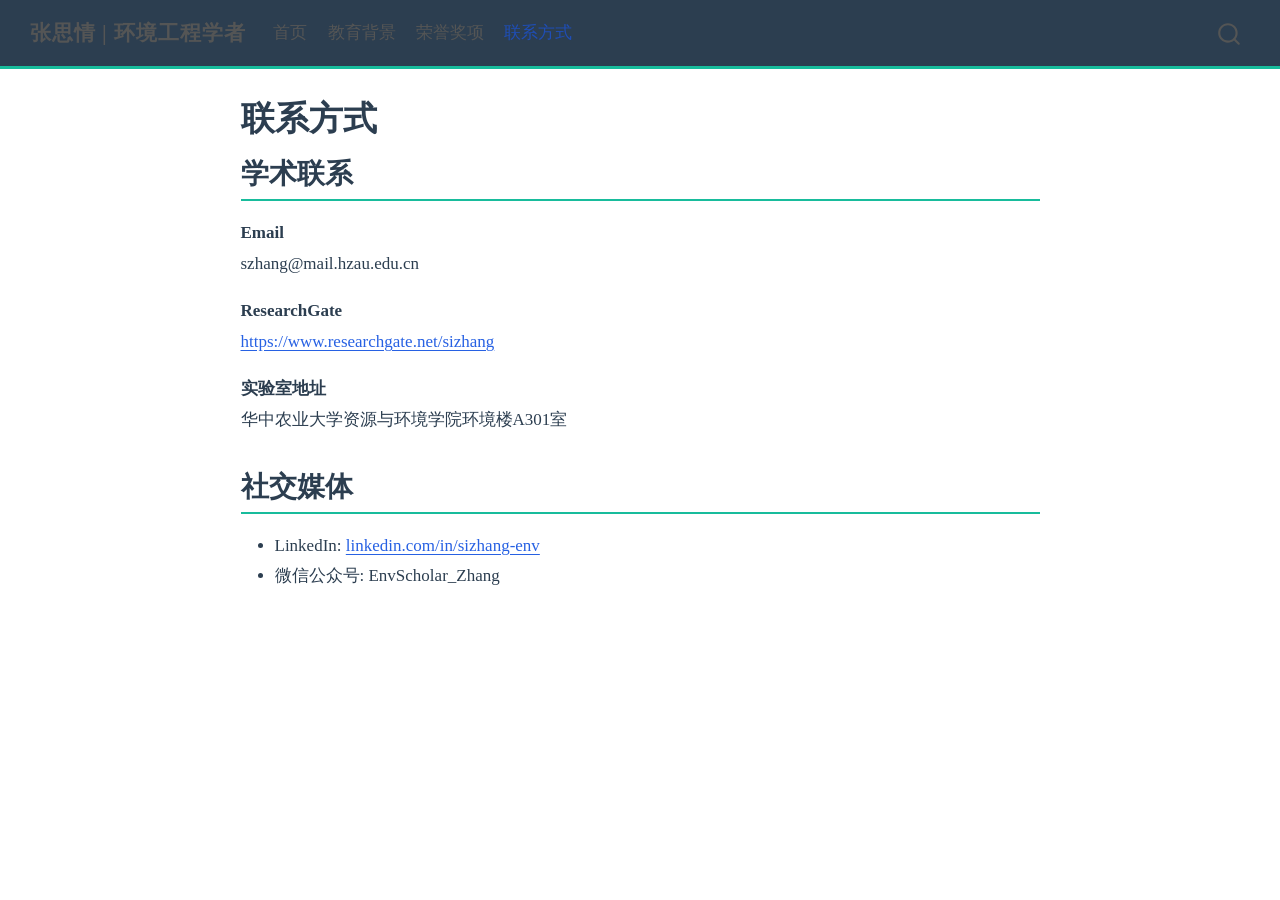
<file: contact.html>
<!DOCTYPE html>
<html xmlns="http://www.w3.org/1999/xhtml" lang="en" xml:lang="en"><head>

<meta charset="utf-8">
<meta name="generator" content="quarto-1.6.42">

<meta name="viewport" content="width=device-width, initial-scale=1.0, user-scalable=yes">


<title>联系方式 – 张思情 | 环境工程学者</title>
<style>
code{white-space: pre-wrap;}
span.smallcaps{font-variant: small-caps;}
div.columns{display: flex; gap: min(4vw, 1.5em);}
div.column{flex: auto; overflow-x: auto;}
div.hanging-indent{margin-left: 1.5em; text-indent: -1.5em;}
ul.task-list{list-style: none;}
ul.task-list li input[type="checkbox"] {
  width: 0.8em;
  margin: 0 0.8em 0.2em -1em; /* quarto-specific, see https://github.com/quarto-dev/quarto-cli/issues/4556 */ 
  vertical-align: middle;
}
</style>


<script src="site_libs/quarto-nav/quarto-nav.js"></script>
<script src="site_libs/quarto-nav/headroom.min.js"></script>
<script src="site_libs/clipboard/clipboard.min.js"></script>
<script src="site_libs/quarto-search/autocomplete.umd.js"></script>
<script src="site_libs/quarto-search/fuse.min.js"></script>
<script src="site_libs/quarto-search/quarto-search.js"></script>
<meta name="quarto:offset" content="./">
<script src="site_libs/quarto-html/quarto.js"></script>
<script src="site_libs/quarto-html/popper.min.js"></script>
<script src="site_libs/quarto-html/tippy.umd.min.js"></script>
<script src="site_libs/quarto-html/anchor.min.js"></script>
<link href="site_libs/quarto-html/tippy.css" rel="stylesheet">
<link href="site_libs/quarto-html/quarto-syntax-highlighting-2f5df379a58b258e96c21c0638c20c03.css" rel="stylesheet" id="quarto-text-highlighting-styles">
<script src="site_libs/bootstrap/bootstrap.min.js"></script>
<link href="site_libs/bootstrap/bootstrap-icons.css" rel="stylesheet">
<link href="site_libs/bootstrap/bootstrap-ddd961a2510921635943dfbbd19534c4.min.css" rel="stylesheet" append-hash="true" id="quarto-bootstrap" data-mode="light">
<script id="quarto-search-options" type="application/json">{
  "location": "navbar",
  "copy-button": false,
  "collapse-after": 3,
  "panel-placement": "end",
  "type": "overlay",
  "limit": 50,
  "keyboard-shortcut": [
    "f",
    "/",
    "s"
  ],
  "show-item-context": false,
  "language": {
    "search-no-results-text": "No results",
    "search-matching-documents-text": "matching documents",
    "search-copy-link-title": "Copy link to search",
    "search-hide-matches-text": "Hide additional matches",
    "search-more-match-text": "more match in this document",
    "search-more-matches-text": "more matches in this document",
    "search-clear-button-title": "Clear",
    "search-text-placeholder": "",
    "search-detached-cancel-button-title": "Cancel",
    "search-submit-button-title": "Submit",
    "search-label": "Search"
  }
}</script>


<link rel="stylesheet" href="styles.css">
</head>

<body class="nav-fixed fullcontent">

<div id="quarto-search-results"></div>
  <header id="quarto-header" class="headroom fixed-top">
    <nav class="navbar navbar-expand-lg " data-bs-theme="dark">
      <div class="navbar-container container-fluid">
      <div class="navbar-brand-container mx-auto">
    <a class="navbar-brand" href="./index.html">
    <span class="navbar-title">张思情 | 环境工程学者</span>
    </a>
  </div>
            <div id="quarto-search" class="" title="Search"></div>
          <button class="navbar-toggler" type="button" data-bs-toggle="collapse" data-bs-target="#navbarCollapse" aria-controls="navbarCollapse" role="menu" aria-expanded="false" aria-label="Toggle navigation" onclick="if (window.quartoToggleHeadroom) { window.quartoToggleHeadroom(); }">
  <span class="navbar-toggler-icon"></span>
</button>
          <div class="collapse navbar-collapse" id="navbarCollapse">
            <ul class="navbar-nav navbar-nav-scroll me-auto">
  <li class="nav-item">
    <a class="nav-link" href="./index.html"> 
<span class="menu-text">首页</span></a>
  </li>  
  <li class="nav-item">
    <a class="nav-link" href="./education.html"> 
<span class="menu-text">教育背景</span></a>
  </li>  
  <li class="nav-item">
    <a class="nav-link" href="./honors.html"> 
<span class="menu-text">荣誉奖项</span></a>
  </li>  
  <li class="nav-item">
    <a class="nav-link active" href="./contact.html" aria-current="page"> 
<span class="menu-text">联系方式</span></a>
  </li>  
</ul>
          </div> <!-- /navcollapse -->
            <div class="quarto-navbar-tools">
</div>
      </div> <!-- /container-fluid -->
    </nav>
</header>
<!-- content -->
<div id="quarto-content" class="quarto-container page-columns page-rows-contents page-layout-article page-navbar">
<!-- sidebar -->
<!-- margin-sidebar -->
    
<!-- main -->
<main class="content" id="quarto-document-content">

<header id="title-block-header" class="quarto-title-block default">
<div class="quarto-title">
<h1 class="title">联系方式</h1>
</div>



<div class="quarto-title-meta">

    
  
    
  </div>
  


</header>


<section id="学术联系" class="level2">
<h2 class="anchored" data-anchor-id="学术联系">学术联系</h2>
<p><strong>Email</strong><br>
szhang@mail.hzau.edu.cn</p>
<p><strong>ResearchGate</strong><br>
<a href="https://www.researchgate.net/sizhang">https://www.researchgate.net/sizhang</a></p>
<p><strong>实验室地址</strong><br>
华中农业大学资源与环境学院环境楼A301室</p>
</section>
<section id="社交媒体" class="level2">
<h2 class="anchored" data-anchor-id="社交媒体">社交媒体</h2>
<ul>
<li>LinkedIn: <a href="https://linkedin.com/in/sizhang-env">linkedin.com/in/sizhang-env</a></li>
<li>微信公众号: EnvScholar_Zhang</li>
</ul>


</section>

</main> <!-- /main -->
<script id="quarto-html-after-body" type="application/javascript">
window.document.addEventListener("DOMContentLoaded", function (event) {
  const toggleBodyColorMode = (bsSheetEl) => {
    const mode = bsSheetEl.getAttribute("data-mode");
    const bodyEl = window.document.querySelector("body");
    if (mode === "dark") {
      bodyEl.classList.add("quarto-dark");
      bodyEl.classList.remove("quarto-light");
    } else {
      bodyEl.classList.add("quarto-light");
      bodyEl.classList.remove("quarto-dark");
    }
  }
  const toggleBodyColorPrimary = () => {
    const bsSheetEl = window.document.querySelector("link#quarto-bootstrap");
    if (bsSheetEl) {
      toggleBodyColorMode(bsSheetEl);
    }
  }
  toggleBodyColorPrimary();  
  const icon = "";
  const anchorJS = new window.AnchorJS();
  anchorJS.options = {
    placement: 'right',
    icon: icon
  };
  anchorJS.add('.anchored');
  const isCodeAnnotation = (el) => {
    for (const clz of el.classList) {
      if (clz.startsWith('code-annotation-')) {                     
        return true;
      }
    }
    return false;
  }
  const onCopySuccess = function(e) {
    // button target
    const button = e.trigger;
    // don't keep focus
    button.blur();
    // flash "checked"
    button.classList.add('code-copy-button-checked');
    var currentTitle = button.getAttribute("title");
    button.setAttribute("title", "Copied!");
    let tooltip;
    if (window.bootstrap) {
      button.setAttribute("data-bs-toggle", "tooltip");
      button.setAttribute("data-bs-placement", "left");
      button.setAttribute("data-bs-title", "Copied!");
      tooltip = new bootstrap.Tooltip(button, 
        { trigger: "manual", 
          customClass: "code-copy-button-tooltip",
          offset: [0, -8]});
      tooltip.show();    
    }
    setTimeout(function() {
      if (tooltip) {
        tooltip.hide();
        button.removeAttribute("data-bs-title");
        button.removeAttribute("data-bs-toggle");
        button.removeAttribute("data-bs-placement");
      }
      button.setAttribute("title", currentTitle);
      button.classList.remove('code-copy-button-checked');
    }, 1000);
    // clear code selection
    e.clearSelection();
  }
  const getTextToCopy = function(trigger) {
      const codeEl = trigger.previousElementSibling.cloneNode(true);
      for (const childEl of codeEl.children) {
        if (isCodeAnnotation(childEl)) {
          childEl.remove();
        }
      }
      return codeEl.innerText;
  }
  const clipboard = new window.ClipboardJS('.code-copy-button:not([data-in-quarto-modal])', {
    text: getTextToCopy
  });
  clipboard.on('success', onCopySuccess);
  if (window.document.getElementById('quarto-embedded-source-code-modal')) {
    const clipboardModal = new window.ClipboardJS('.code-copy-button[data-in-quarto-modal]', {
      text: getTextToCopy,
      container: window.document.getElementById('quarto-embedded-source-code-modal')
    });
    clipboardModal.on('success', onCopySuccess);
  }
    var localhostRegex = new RegExp(/^(?:http|https):\/\/localhost\:?[0-9]*\//);
    var mailtoRegex = new RegExp(/^mailto:/);
      var filterRegex = new RegExp("https:\/\/sqzhang400\.github\.io\/homepage\/");
    var isInternal = (href) => {
        return filterRegex.test(href) || localhostRegex.test(href) || mailtoRegex.test(href);
    }
    // Inspect non-navigation links and adorn them if external
 	var links = window.document.querySelectorAll('a[href]:not(.nav-link):not(.navbar-brand):not(.toc-action):not(.sidebar-link):not(.sidebar-item-toggle):not(.pagination-link):not(.no-external):not([aria-hidden]):not(.dropdown-item):not(.quarto-navigation-tool):not(.about-link)');
    for (var i=0; i<links.length; i++) {
      const link = links[i];
      if (!isInternal(link.href)) {
        // undo the damage that might have been done by quarto-nav.js in the case of
        // links that we want to consider external
        if (link.dataset.originalHref !== undefined) {
          link.href = link.dataset.originalHref;
        }
      }
    }
  function tippyHover(el, contentFn, onTriggerFn, onUntriggerFn) {
    const config = {
      allowHTML: true,
      maxWidth: 500,
      delay: 100,
      arrow: false,
      appendTo: function(el) {
          return el.parentElement;
      },
      interactive: true,
      interactiveBorder: 10,
      theme: 'quarto',
      placement: 'bottom-start',
    };
    if (contentFn) {
      config.content = contentFn;
    }
    if (onTriggerFn) {
      config.onTrigger = onTriggerFn;
    }
    if (onUntriggerFn) {
      config.onUntrigger = onUntriggerFn;
    }
    window.tippy(el, config); 
  }
  const noterefs = window.document.querySelectorAll('a[role="doc-noteref"]');
  for (var i=0; i<noterefs.length; i++) {
    const ref = noterefs[i];
    tippyHover(ref, function() {
      // use id or data attribute instead here
      let href = ref.getAttribute('data-footnote-href') || ref.getAttribute('href');
      try { href = new URL(href).hash; } catch {}
      const id = href.replace(/^#\/?/, "");
      const note = window.document.getElementById(id);
      if (note) {
        return note.innerHTML;
      } else {
        return "";
      }
    });
  }
  const xrefs = window.document.querySelectorAll('a.quarto-xref');
  const processXRef = (id, note) => {
    // Strip column container classes
    const stripColumnClz = (el) => {
      el.classList.remove("page-full", "page-columns");
      if (el.children) {
        for (const child of el.children) {
          stripColumnClz(child);
        }
      }
    }
    stripColumnClz(note)
    if (id === null || id.startsWith('sec-')) {
      // Special case sections, only their first couple elements
      const container = document.createElement("div");
      if (note.children && note.children.length > 2) {
        container.appendChild(note.children[0].cloneNode(true));
        for (let i = 1; i < note.children.length; i++) {
          const child = note.children[i];
          if (child.tagName === "P" && child.innerText === "") {
            continue;
          } else {
            container.appendChild(child.cloneNode(true));
            break;
          }
        }
        if (window.Quarto?.typesetMath) {
          window.Quarto.typesetMath(container);
        }
        return container.innerHTML
      } else {
        if (window.Quarto?.typesetMath) {
          window.Quarto.typesetMath(note);
        }
        return note.innerHTML;
      }
    } else {
      // Remove any anchor links if they are present
      const anchorLink = note.querySelector('a.anchorjs-link');
      if (anchorLink) {
        anchorLink.remove();
      }
      if (window.Quarto?.typesetMath) {
        window.Quarto.typesetMath(note);
      }
      if (note.classList.contains("callout")) {
        return note.outerHTML;
      } else {
        return note.innerHTML;
      }
    }
  }
  for (var i=0; i<xrefs.length; i++) {
    const xref = xrefs[i];
    tippyHover(xref, undefined, function(instance) {
      instance.disable();
      let url = xref.getAttribute('href');
      let hash = undefined; 
      if (url.startsWith('#')) {
        hash = url;
      } else {
        try { hash = new URL(url).hash; } catch {}
      }
      if (hash) {
        const id = hash.replace(/^#\/?/, "");
        const note = window.document.getElementById(id);
        if (note !== null) {
          try {
            const html = processXRef(id, note.cloneNode(true));
            instance.setContent(html);
          } finally {
            instance.enable();
            instance.show();
          }
        } else {
          // See if we can fetch this
          fetch(url.split('#')[0])
          .then(res => res.text())
          .then(html => {
            const parser = new DOMParser();
            const htmlDoc = parser.parseFromString(html, "text/html");
            const note = htmlDoc.getElementById(id);
            if (note !== null) {
              const html = processXRef(id, note);
              instance.setContent(html);
            } 
          }).finally(() => {
            instance.enable();
            instance.show();
          });
        }
      } else {
        // See if we can fetch a full url (with no hash to target)
        // This is a special case and we should probably do some content thinning / targeting
        fetch(url)
        .then(res => res.text())
        .then(html => {
          const parser = new DOMParser();
          const htmlDoc = parser.parseFromString(html, "text/html");
          const note = htmlDoc.querySelector('main.content');
          if (note !== null) {
            // This should only happen for chapter cross references
            // (since there is no id in the URL)
            // remove the first header
            if (note.children.length > 0 && note.children[0].tagName === "HEADER") {
              note.children[0].remove();
            }
            const html = processXRef(null, note);
            instance.setContent(html);
          } 
        }).finally(() => {
          instance.enable();
          instance.show();
        });
      }
    }, function(instance) {
    });
  }
      let selectedAnnoteEl;
      const selectorForAnnotation = ( cell, annotation) => {
        let cellAttr = 'data-code-cell="' + cell + '"';
        let lineAttr = 'data-code-annotation="' +  annotation + '"';
        const selector = 'span[' + cellAttr + '][' + lineAttr + ']';
        return selector;
      }
      const selectCodeLines = (annoteEl) => {
        const doc = window.document;
        const targetCell = annoteEl.getAttribute("data-target-cell");
        const targetAnnotation = annoteEl.getAttribute("data-target-annotation");
        const annoteSpan = window.document.querySelector(selectorForAnnotation(targetCell, targetAnnotation));
        const lines = annoteSpan.getAttribute("data-code-lines").split(",");
        const lineIds = lines.map((line) => {
          return targetCell + "-" + line;
        })
        let top = null;
        let height = null;
        let parent = null;
        if (lineIds.length > 0) {
            //compute the position of the single el (top and bottom and make a div)
            const el = window.document.getElementById(lineIds[0]);
            top = el.offsetTop;
            height = el.offsetHeight;
            parent = el.parentElement.parentElement;
          if (lineIds.length > 1) {
            const lastEl = window.document.getElementById(lineIds[lineIds.length - 1]);
            const bottom = lastEl.offsetTop + lastEl.offsetHeight;
            height = bottom - top;
          }
          if (top !== null && height !== null && parent !== null) {
            // cook up a div (if necessary) and position it 
            let div = window.document.getElementById("code-annotation-line-highlight");
            if (div === null) {
              div = window.document.createElement("div");
              div.setAttribute("id", "code-annotation-line-highlight");
              div.style.position = 'absolute';
              parent.appendChild(div);
            }
            div.style.top = top - 2 + "px";
            div.style.height = height + 4 + "px";
            div.style.left = 0;
            let gutterDiv = window.document.getElementById("code-annotation-line-highlight-gutter");
            if (gutterDiv === null) {
              gutterDiv = window.document.createElement("div");
              gutterDiv.setAttribute("id", "code-annotation-line-highlight-gutter");
              gutterDiv.style.position = 'absolute';
              const codeCell = window.document.getElementById(targetCell);
              const gutter = codeCell.querySelector('.code-annotation-gutter');
              gutter.appendChild(gutterDiv);
            }
            gutterDiv.style.top = top - 2 + "px";
            gutterDiv.style.height = height + 4 + "px";
          }
          selectedAnnoteEl = annoteEl;
        }
      };
      const unselectCodeLines = () => {
        const elementsIds = ["code-annotation-line-highlight", "code-annotation-line-highlight-gutter"];
        elementsIds.forEach((elId) => {
          const div = window.document.getElementById(elId);
          if (div) {
            div.remove();
          }
        });
        selectedAnnoteEl = undefined;
      };
        // Handle positioning of the toggle
    window.addEventListener(
      "resize",
      throttle(() => {
        elRect = undefined;
        if (selectedAnnoteEl) {
          selectCodeLines(selectedAnnoteEl);
        }
      }, 10)
    );
    function throttle(fn, ms) {
    let throttle = false;
    let timer;
      return (...args) => {
        if(!throttle) { // first call gets through
            fn.apply(this, args);
            throttle = true;
        } else { // all the others get throttled
            if(timer) clearTimeout(timer); // cancel #2
            timer = setTimeout(() => {
              fn.apply(this, args);
              timer = throttle = false;
            }, ms);
        }
      };
    }
      // Attach click handler to the DT
      const annoteDls = window.document.querySelectorAll('dt[data-target-cell]');
      for (const annoteDlNode of annoteDls) {
        annoteDlNode.addEventListener('click', (event) => {
          const clickedEl = event.target;
          if (clickedEl !== selectedAnnoteEl) {
            unselectCodeLines();
            const activeEl = window.document.querySelector('dt[data-target-cell].code-annotation-active');
            if (activeEl) {
              activeEl.classList.remove('code-annotation-active');
            }
            selectCodeLines(clickedEl);
            clickedEl.classList.add('code-annotation-active');
          } else {
            // Unselect the line
            unselectCodeLines();
            clickedEl.classList.remove('code-annotation-active');
          }
        });
      }
  const findCites = (el) => {
    const parentEl = el.parentElement;
    if (parentEl) {
      const cites = parentEl.dataset.cites;
      if (cites) {
        return {
          el,
          cites: cites.split(' ')
        };
      } else {
        return findCites(el.parentElement)
      }
    } else {
      return undefined;
    }
  };
  var bibliorefs = window.document.querySelectorAll('a[role="doc-biblioref"]');
  for (var i=0; i<bibliorefs.length; i++) {
    const ref = bibliorefs[i];
    const citeInfo = findCites(ref);
    if (citeInfo) {
      tippyHover(citeInfo.el, function() {
        var popup = window.document.createElement('div');
        citeInfo.cites.forEach(function(cite) {
          var citeDiv = window.document.createElement('div');
          citeDiv.classList.add('hanging-indent');
          citeDiv.classList.add('csl-entry');
          var biblioDiv = window.document.getElementById('ref-' + cite);
          if (biblioDiv) {
            citeDiv.innerHTML = biblioDiv.innerHTML;
          }
          popup.appendChild(citeDiv);
        });
        return popup.innerHTML;
      });
    }
  }
});
</script>
</div> <!-- /content -->




</body></html>
</file>
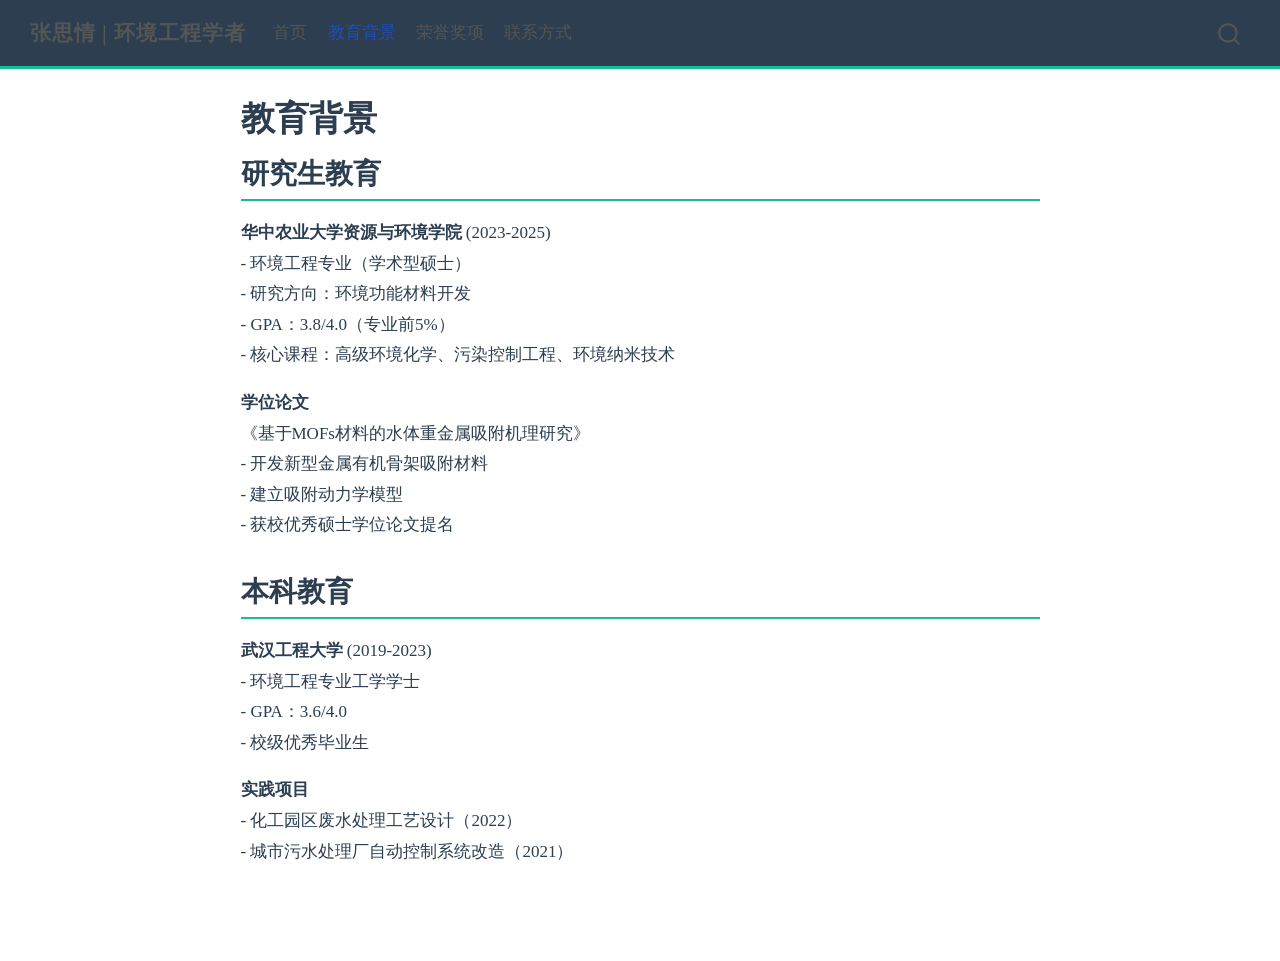
<file: education.html>
<!DOCTYPE html>
<html xmlns="http://www.w3.org/1999/xhtml" lang="en" xml:lang="en"><head>

<meta charset="utf-8">
<meta name="generator" content="quarto-1.6.42">

<meta name="viewport" content="width=device-width, initial-scale=1.0, user-scalable=yes">


<title>教育背景 – 张思情 | 环境工程学者</title>
<style>
code{white-space: pre-wrap;}
span.smallcaps{font-variant: small-caps;}
div.columns{display: flex; gap: min(4vw, 1.5em);}
div.column{flex: auto; overflow-x: auto;}
div.hanging-indent{margin-left: 1.5em; text-indent: -1.5em;}
ul.task-list{list-style: none;}
ul.task-list li input[type="checkbox"] {
  width: 0.8em;
  margin: 0 0.8em 0.2em -1em; /* quarto-specific, see https://github.com/quarto-dev/quarto-cli/issues/4556 */ 
  vertical-align: middle;
}
</style>


<script src="site_libs/quarto-nav/quarto-nav.js"></script>
<script src="site_libs/quarto-nav/headroom.min.js"></script>
<script src="site_libs/clipboard/clipboard.min.js"></script>
<script src="site_libs/quarto-search/autocomplete.umd.js"></script>
<script src="site_libs/quarto-search/fuse.min.js"></script>
<script src="site_libs/quarto-search/quarto-search.js"></script>
<meta name="quarto:offset" content="./">
<script src="site_libs/quarto-html/quarto.js"></script>
<script src="site_libs/quarto-html/popper.min.js"></script>
<script src="site_libs/quarto-html/tippy.umd.min.js"></script>
<script src="site_libs/quarto-html/anchor.min.js"></script>
<link href="site_libs/quarto-html/tippy.css" rel="stylesheet">
<link href="site_libs/quarto-html/quarto-syntax-highlighting-2f5df379a58b258e96c21c0638c20c03.css" rel="stylesheet" id="quarto-text-highlighting-styles">
<script src="site_libs/bootstrap/bootstrap.min.js"></script>
<link href="site_libs/bootstrap/bootstrap-icons.css" rel="stylesheet">
<link href="site_libs/bootstrap/bootstrap-ddd961a2510921635943dfbbd19534c4.min.css" rel="stylesheet" append-hash="true" id="quarto-bootstrap" data-mode="light">
<script id="quarto-search-options" type="application/json">{
  "location": "navbar",
  "copy-button": false,
  "collapse-after": 3,
  "panel-placement": "end",
  "type": "overlay",
  "limit": 50,
  "keyboard-shortcut": [
    "f",
    "/",
    "s"
  ],
  "show-item-context": false,
  "language": {
    "search-no-results-text": "No results",
    "search-matching-documents-text": "matching documents",
    "search-copy-link-title": "Copy link to search",
    "search-hide-matches-text": "Hide additional matches",
    "search-more-match-text": "more match in this document",
    "search-more-matches-text": "more matches in this document",
    "search-clear-button-title": "Clear",
    "search-text-placeholder": "",
    "search-detached-cancel-button-title": "Cancel",
    "search-submit-button-title": "Submit",
    "search-label": "Search"
  }
}</script>


<link rel="stylesheet" href="styles.css">
</head>

<body class="nav-fixed fullcontent">

<div id="quarto-search-results"></div>
  <header id="quarto-header" class="headroom fixed-top">
    <nav class="navbar navbar-expand-lg " data-bs-theme="dark">
      <div class="navbar-container container-fluid">
      <div class="navbar-brand-container mx-auto">
    <a class="navbar-brand" href="./index.html">
    <span class="navbar-title">张思情 | 环境工程学者</span>
    </a>
  </div>
            <div id="quarto-search" class="" title="Search"></div>
          <button class="navbar-toggler" type="button" data-bs-toggle="collapse" data-bs-target="#navbarCollapse" aria-controls="navbarCollapse" role="menu" aria-expanded="false" aria-label="Toggle navigation" onclick="if (window.quartoToggleHeadroom) { window.quartoToggleHeadroom(); }">
  <span class="navbar-toggler-icon"></span>
</button>
          <div class="collapse navbar-collapse" id="navbarCollapse">
            <ul class="navbar-nav navbar-nav-scroll me-auto">
  <li class="nav-item">
    <a class="nav-link" href="./index.html"> 
<span class="menu-text">首页</span></a>
  </li>  
  <li class="nav-item">
    <a class="nav-link active" href="./education.html" aria-current="page"> 
<span class="menu-text">教育背景</span></a>
  </li>  
  <li class="nav-item">
    <a class="nav-link" href="./honors.html"> 
<span class="menu-text">荣誉奖项</span></a>
  </li>  
  <li class="nav-item">
    <a class="nav-link" href="./contact.html"> 
<span class="menu-text">联系方式</span></a>
  </li>  
</ul>
          </div> <!-- /navcollapse -->
            <div class="quarto-navbar-tools">
</div>
      </div> <!-- /container-fluid -->
    </nav>
</header>
<!-- content -->
<div id="quarto-content" class="quarto-container page-columns page-rows-contents page-layout-article page-navbar">
<!-- sidebar -->
<!-- margin-sidebar -->
    
<!-- main -->
<main class="content" id="quarto-document-content">

<header id="title-block-header" class="quarto-title-block default">
<div class="quarto-title">
<h1 class="title">教育背景</h1>
</div>



<div class="quarto-title-meta">

    
  
    
  </div>
  


</header>


<section id="研究生教育" class="level2">
<h2 class="anchored" data-anchor-id="研究生教育">研究生教育</h2>
<p><strong>华中农业大学资源与环境学院</strong> (2023-2025)<br>
- 环境工程专业（学术型硕士）<br>
- 研究方向：环境功能材料开发<br>
- GPA：3.8/4.0（专业前5%）<br>
- 核心课程：高级环境化学、污染控制工程、环境纳米技术</p>
<p><strong>学位论文</strong><br>
《基于MOFs材料的水体重金属吸附机理研究》<br>
- 开发新型金属有机骨架吸附材料<br>
- 建立吸附动力学模型<br>
- 获校优秀硕士学位论文提名</p>
</section>
<section id="本科教育" class="level2">
<h2 class="anchored" data-anchor-id="本科教育">本科教育</h2>
<p><strong>武汉工程大学</strong> (2019-2023)<br>
- 环境工程专业工学学士<br>
- GPA：3.6/4.0<br>
- 校级优秀毕业生</p>
<p><strong>实践项目</strong><br>
- 化工园区废水处理工艺设计（2022）<br>
- 城市污水处理厂自动控制系统改造（2021）</p>


</section>

</main> <!-- /main -->
<script id="quarto-html-after-body" type="application/javascript">
window.document.addEventListener("DOMContentLoaded", function (event) {
  const toggleBodyColorMode = (bsSheetEl) => {
    const mode = bsSheetEl.getAttribute("data-mode");
    const bodyEl = window.document.querySelector("body");
    if (mode === "dark") {
      bodyEl.classList.add("quarto-dark");
      bodyEl.classList.remove("quarto-light");
    } else {
      bodyEl.classList.add("quarto-light");
      bodyEl.classList.remove("quarto-dark");
    }
  }
  const toggleBodyColorPrimary = () => {
    const bsSheetEl = window.document.querySelector("link#quarto-bootstrap");
    if (bsSheetEl) {
      toggleBodyColorMode(bsSheetEl);
    }
  }
  toggleBodyColorPrimary();  
  const icon = "";
  const anchorJS = new window.AnchorJS();
  anchorJS.options = {
    placement: 'right',
    icon: icon
  };
  anchorJS.add('.anchored');
  const isCodeAnnotation = (el) => {
    for (const clz of el.classList) {
      if (clz.startsWith('code-annotation-')) {                     
        return true;
      }
    }
    return false;
  }
  const onCopySuccess = function(e) {
    // button target
    const button = e.trigger;
    // don't keep focus
    button.blur();
    // flash "checked"
    button.classList.add('code-copy-button-checked');
    var currentTitle = button.getAttribute("title");
    button.setAttribute("title", "Copied!");
    let tooltip;
    if (window.bootstrap) {
      button.setAttribute("data-bs-toggle", "tooltip");
      button.setAttribute("data-bs-placement", "left");
      button.setAttribute("data-bs-title", "Copied!");
      tooltip = new bootstrap.Tooltip(button, 
        { trigger: "manual", 
          customClass: "code-copy-button-tooltip",
          offset: [0, -8]});
      tooltip.show();    
    }
    setTimeout(function() {
      if (tooltip) {
        tooltip.hide();
        button.removeAttribute("data-bs-title");
        button.removeAttribute("data-bs-toggle");
        button.removeAttribute("data-bs-placement");
      }
      button.setAttribute("title", currentTitle);
      button.classList.remove('code-copy-button-checked');
    }, 1000);
    // clear code selection
    e.clearSelection();
  }
  const getTextToCopy = function(trigger) {
      const codeEl = trigger.previousElementSibling.cloneNode(true);
      for (const childEl of codeEl.children) {
        if (isCodeAnnotation(childEl)) {
          childEl.remove();
        }
      }
      return codeEl.innerText;
  }
  const clipboard = new window.ClipboardJS('.code-copy-button:not([data-in-quarto-modal])', {
    text: getTextToCopy
  });
  clipboard.on('success', onCopySuccess);
  if (window.document.getElementById('quarto-embedded-source-code-modal')) {
    const clipboardModal = new window.ClipboardJS('.code-copy-button[data-in-quarto-modal]', {
      text: getTextToCopy,
      container: window.document.getElementById('quarto-embedded-source-code-modal')
    });
    clipboardModal.on('success', onCopySuccess);
  }
    var localhostRegex = new RegExp(/^(?:http|https):\/\/localhost\:?[0-9]*\//);
    var mailtoRegex = new RegExp(/^mailto:/);
      var filterRegex = new RegExp("https:\/\/sqzhang400\.github\.io\/homepage\/");
    var isInternal = (href) => {
        return filterRegex.test(href) || localhostRegex.test(href) || mailtoRegex.test(href);
    }
    // Inspect non-navigation links and adorn them if external
 	var links = window.document.querySelectorAll('a[href]:not(.nav-link):not(.navbar-brand):not(.toc-action):not(.sidebar-link):not(.sidebar-item-toggle):not(.pagination-link):not(.no-external):not([aria-hidden]):not(.dropdown-item):not(.quarto-navigation-tool):not(.about-link)');
    for (var i=0; i<links.length; i++) {
      const link = links[i];
      if (!isInternal(link.href)) {
        // undo the damage that might have been done by quarto-nav.js in the case of
        // links that we want to consider external
        if (link.dataset.originalHref !== undefined) {
          link.href = link.dataset.originalHref;
        }
      }
    }
  function tippyHover(el, contentFn, onTriggerFn, onUntriggerFn) {
    const config = {
      allowHTML: true,
      maxWidth: 500,
      delay: 100,
      arrow: false,
      appendTo: function(el) {
          return el.parentElement;
      },
      interactive: true,
      interactiveBorder: 10,
      theme: 'quarto',
      placement: 'bottom-start',
    };
    if (contentFn) {
      config.content = contentFn;
    }
    if (onTriggerFn) {
      config.onTrigger = onTriggerFn;
    }
    if (onUntriggerFn) {
      config.onUntrigger = onUntriggerFn;
    }
    window.tippy(el, config); 
  }
  const noterefs = window.document.querySelectorAll('a[role="doc-noteref"]');
  for (var i=0; i<noterefs.length; i++) {
    const ref = noterefs[i];
    tippyHover(ref, function() {
      // use id or data attribute instead here
      let href = ref.getAttribute('data-footnote-href') || ref.getAttribute('href');
      try { href = new URL(href).hash; } catch {}
      const id = href.replace(/^#\/?/, "");
      const note = window.document.getElementById(id);
      if (note) {
        return note.innerHTML;
      } else {
        return "";
      }
    });
  }
  const xrefs = window.document.querySelectorAll('a.quarto-xref');
  const processXRef = (id, note) => {
    // Strip column container classes
    const stripColumnClz = (el) => {
      el.classList.remove("page-full", "page-columns");
      if (el.children) {
        for (const child of el.children) {
          stripColumnClz(child);
        }
      }
    }
    stripColumnClz(note)
    if (id === null || id.startsWith('sec-')) {
      // Special case sections, only their first couple elements
      const container = document.createElement("div");
      if (note.children && note.children.length > 2) {
        container.appendChild(note.children[0].cloneNode(true));
        for (let i = 1; i < note.children.length; i++) {
          const child = note.children[i];
          if (child.tagName === "P" && child.innerText === "") {
            continue;
          } else {
            container.appendChild(child.cloneNode(true));
            break;
          }
        }
        if (window.Quarto?.typesetMath) {
          window.Quarto.typesetMath(container);
        }
        return container.innerHTML
      } else {
        if (window.Quarto?.typesetMath) {
          window.Quarto.typesetMath(note);
        }
        return note.innerHTML;
      }
    } else {
      // Remove any anchor links if they are present
      const anchorLink = note.querySelector('a.anchorjs-link');
      if (anchorLink) {
        anchorLink.remove();
      }
      if (window.Quarto?.typesetMath) {
        window.Quarto.typesetMath(note);
      }
      if (note.classList.contains("callout")) {
        return note.outerHTML;
      } else {
        return note.innerHTML;
      }
    }
  }
  for (var i=0; i<xrefs.length; i++) {
    const xref = xrefs[i];
    tippyHover(xref, undefined, function(instance) {
      instance.disable();
      let url = xref.getAttribute('href');
      let hash = undefined; 
      if (url.startsWith('#')) {
        hash = url;
      } else {
        try { hash = new URL(url).hash; } catch {}
      }
      if (hash) {
        const id = hash.replace(/^#\/?/, "");
        const note = window.document.getElementById(id);
        if (note !== null) {
          try {
            const html = processXRef(id, note.cloneNode(true));
            instance.setContent(html);
          } finally {
            instance.enable();
            instance.show();
          }
        } else {
          // See if we can fetch this
          fetch(url.split('#')[0])
          .then(res => res.text())
          .then(html => {
            const parser = new DOMParser();
            const htmlDoc = parser.parseFromString(html, "text/html");
            const note = htmlDoc.getElementById(id);
            if (note !== null) {
              const html = processXRef(id, note);
              instance.setContent(html);
            } 
          }).finally(() => {
            instance.enable();
            instance.show();
          });
        }
      } else {
        // See if we can fetch a full url (with no hash to target)
        // This is a special case and we should probably do some content thinning / targeting
        fetch(url)
        .then(res => res.text())
        .then(html => {
          const parser = new DOMParser();
          const htmlDoc = parser.parseFromString(html, "text/html");
          const note = htmlDoc.querySelector('main.content');
          if (note !== null) {
            // This should only happen for chapter cross references
            // (since there is no id in the URL)
            // remove the first header
            if (note.children.length > 0 && note.children[0].tagName === "HEADER") {
              note.children[0].remove();
            }
            const html = processXRef(null, note);
            instance.setContent(html);
          } 
        }).finally(() => {
          instance.enable();
          instance.show();
        });
      }
    }, function(instance) {
    });
  }
      let selectedAnnoteEl;
      const selectorForAnnotation = ( cell, annotation) => {
        let cellAttr = 'data-code-cell="' + cell + '"';
        let lineAttr = 'data-code-annotation="' +  annotation + '"';
        const selector = 'span[' + cellAttr + '][' + lineAttr + ']';
        return selector;
      }
      const selectCodeLines = (annoteEl) => {
        const doc = window.document;
        const targetCell = annoteEl.getAttribute("data-target-cell");
        const targetAnnotation = annoteEl.getAttribute("data-target-annotation");
        const annoteSpan = window.document.querySelector(selectorForAnnotation(targetCell, targetAnnotation));
        const lines = annoteSpan.getAttribute("data-code-lines").split(",");
        const lineIds = lines.map((line) => {
          return targetCell + "-" + line;
        })
        let top = null;
        let height = null;
        let parent = null;
        if (lineIds.length > 0) {
            //compute the position of the single el (top and bottom and make a div)
            const el = window.document.getElementById(lineIds[0]);
            top = el.offsetTop;
            height = el.offsetHeight;
            parent = el.parentElement.parentElement;
          if (lineIds.length > 1) {
            const lastEl = window.document.getElementById(lineIds[lineIds.length - 1]);
            const bottom = lastEl.offsetTop + lastEl.offsetHeight;
            height = bottom - top;
          }
          if (top !== null && height !== null && parent !== null) {
            // cook up a div (if necessary) and position it 
            let div = window.document.getElementById("code-annotation-line-highlight");
            if (div === null) {
              div = window.document.createElement("div");
              div.setAttribute("id", "code-annotation-line-highlight");
              div.style.position = 'absolute';
              parent.appendChild(div);
            }
            div.style.top = top - 2 + "px";
            div.style.height = height + 4 + "px";
            div.style.left = 0;
            let gutterDiv = window.document.getElementById("code-annotation-line-highlight-gutter");
            if (gutterDiv === null) {
              gutterDiv = window.document.createElement("div");
              gutterDiv.setAttribute("id", "code-annotation-line-highlight-gutter");
              gutterDiv.style.position = 'absolute';
              const codeCell = window.document.getElementById(targetCell);
              const gutter = codeCell.querySelector('.code-annotation-gutter');
              gutter.appendChild(gutterDiv);
            }
            gutterDiv.style.top = top - 2 + "px";
            gutterDiv.style.height = height + 4 + "px";
          }
          selectedAnnoteEl = annoteEl;
        }
      };
      const unselectCodeLines = () => {
        const elementsIds = ["code-annotation-line-highlight", "code-annotation-line-highlight-gutter"];
        elementsIds.forEach((elId) => {
          const div = window.document.getElementById(elId);
          if (div) {
            div.remove();
          }
        });
        selectedAnnoteEl = undefined;
      };
        // Handle positioning of the toggle
    window.addEventListener(
      "resize",
      throttle(() => {
        elRect = undefined;
        if (selectedAnnoteEl) {
          selectCodeLines(selectedAnnoteEl);
        }
      }, 10)
    );
    function throttle(fn, ms) {
    let throttle = false;
    let timer;
      return (...args) => {
        if(!throttle) { // first call gets through
            fn.apply(this, args);
            throttle = true;
        } else { // all the others get throttled
            if(timer) clearTimeout(timer); // cancel #2
            timer = setTimeout(() => {
              fn.apply(this, args);
              timer = throttle = false;
            }, ms);
        }
      };
    }
      // Attach click handler to the DT
      const annoteDls = window.document.querySelectorAll('dt[data-target-cell]');
      for (const annoteDlNode of annoteDls) {
        annoteDlNode.addEventListener('click', (event) => {
          const clickedEl = event.target;
          if (clickedEl !== selectedAnnoteEl) {
            unselectCodeLines();
            const activeEl = window.document.querySelector('dt[data-target-cell].code-annotation-active');
            if (activeEl) {
              activeEl.classList.remove('code-annotation-active');
            }
            selectCodeLines(clickedEl);
            clickedEl.classList.add('code-annotation-active');
          } else {
            // Unselect the line
            unselectCodeLines();
            clickedEl.classList.remove('code-annotation-active');
          }
        });
      }
  const findCites = (el) => {
    const parentEl = el.parentElement;
    if (parentEl) {
      const cites = parentEl.dataset.cites;
      if (cites) {
        return {
          el,
          cites: cites.split(' ')
        };
      } else {
        return findCites(el.parentElement)
      }
    } else {
      return undefined;
    }
  };
  var bibliorefs = window.document.querySelectorAll('a[role="doc-biblioref"]');
  for (var i=0; i<bibliorefs.length; i++) {
    const ref = bibliorefs[i];
    const citeInfo = findCites(ref);
    if (citeInfo) {
      tippyHover(citeInfo.el, function() {
        var popup = window.document.createElement('div');
        citeInfo.cites.forEach(function(cite) {
          var citeDiv = window.document.createElement('div');
          citeDiv.classList.add('hanging-indent');
          citeDiv.classList.add('csl-entry');
          var biblioDiv = window.document.getElementById('ref-' + cite);
          if (biblioDiv) {
            citeDiv.innerHTML = biblioDiv.innerHTML;
          }
          popup.appendChild(citeDiv);
        });
        return popup.innerHTML;
      });
    }
  }
});
</script>
</div> <!-- /content -->




</body></html>
</file>
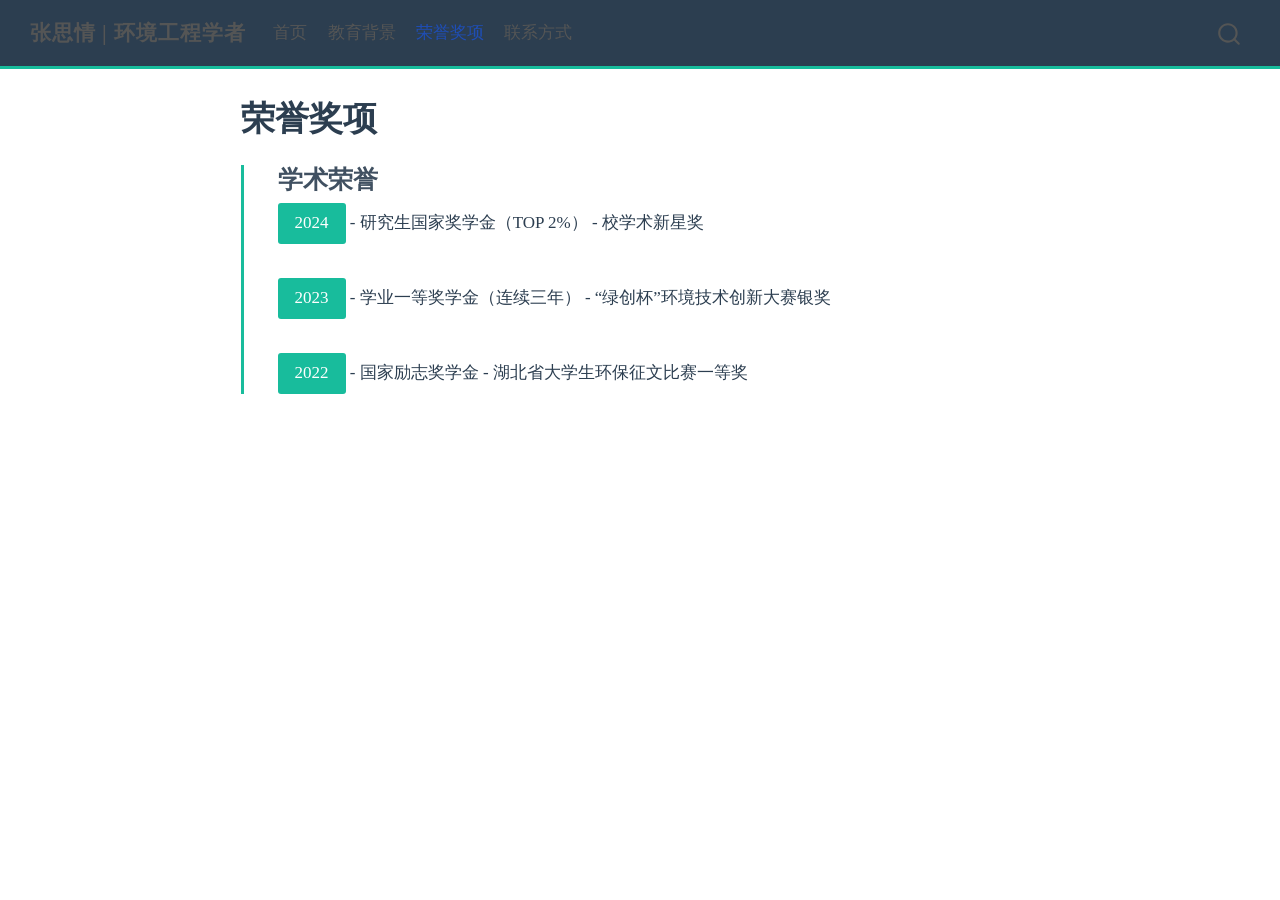
<file: honors.html>
<!DOCTYPE html>
<html xmlns="http://www.w3.org/1999/xhtml" lang="en" xml:lang="en"><head>

<meta charset="utf-8">
<meta name="generator" content="quarto-1.6.42">

<meta name="viewport" content="width=device-width, initial-scale=1.0, user-scalable=yes">


<title>荣誉奖项 – 张思情 | 环境工程学者</title>
<style>
code{white-space: pre-wrap;}
span.smallcaps{font-variant: small-caps;}
div.columns{display: flex; gap: min(4vw, 1.5em);}
div.column{flex: auto; overflow-x: auto;}
div.hanging-indent{margin-left: 1.5em; text-indent: -1.5em;}
ul.task-list{list-style: none;}
ul.task-list li input[type="checkbox"] {
  width: 0.8em;
  margin: 0 0.8em 0.2em -1em; /* quarto-specific, see https://github.com/quarto-dev/quarto-cli/issues/4556 */ 
  vertical-align: middle;
}
</style>


<script src="site_libs/quarto-nav/quarto-nav.js"></script>
<script src="site_libs/quarto-nav/headroom.min.js"></script>
<script src="site_libs/clipboard/clipboard.min.js"></script>
<script src="site_libs/quarto-search/autocomplete.umd.js"></script>
<script src="site_libs/quarto-search/fuse.min.js"></script>
<script src="site_libs/quarto-search/quarto-search.js"></script>
<meta name="quarto:offset" content="./">
<script src="site_libs/quarto-html/quarto.js"></script>
<script src="site_libs/quarto-html/popper.min.js"></script>
<script src="site_libs/quarto-html/tippy.umd.min.js"></script>
<script src="site_libs/quarto-html/anchor.min.js"></script>
<link href="site_libs/quarto-html/tippy.css" rel="stylesheet">
<link href="site_libs/quarto-html/quarto-syntax-highlighting-2f5df379a58b258e96c21c0638c20c03.css" rel="stylesheet" id="quarto-text-highlighting-styles">
<script src="site_libs/bootstrap/bootstrap.min.js"></script>
<link href="site_libs/bootstrap/bootstrap-icons.css" rel="stylesheet">
<link href="site_libs/bootstrap/bootstrap-ddd961a2510921635943dfbbd19534c4.min.css" rel="stylesheet" append-hash="true" id="quarto-bootstrap" data-mode="light">
<script id="quarto-search-options" type="application/json">{
  "location": "navbar",
  "copy-button": false,
  "collapse-after": 3,
  "panel-placement": "end",
  "type": "overlay",
  "limit": 50,
  "keyboard-shortcut": [
    "f",
    "/",
    "s"
  ],
  "show-item-context": false,
  "language": {
    "search-no-results-text": "No results",
    "search-matching-documents-text": "matching documents",
    "search-copy-link-title": "Copy link to search",
    "search-hide-matches-text": "Hide additional matches",
    "search-more-match-text": "more match in this document",
    "search-more-matches-text": "more matches in this document",
    "search-clear-button-title": "Clear",
    "search-text-placeholder": "",
    "search-detached-cancel-button-title": "Cancel",
    "search-submit-button-title": "Submit",
    "search-label": "Search"
  }
}</script>


<link rel="stylesheet" href="styles.css">
</head>

<body class="nav-fixed fullcontent">

<div id="quarto-search-results"></div>
  <header id="quarto-header" class="headroom fixed-top">
    <nav class="navbar navbar-expand-lg " data-bs-theme="dark">
      <div class="navbar-container container-fluid">
      <div class="navbar-brand-container mx-auto">
    <a class="navbar-brand" href="./index.html">
    <span class="navbar-title">张思情 | 环境工程学者</span>
    </a>
  </div>
            <div id="quarto-search" class="" title="Search"></div>
          <button class="navbar-toggler" type="button" data-bs-toggle="collapse" data-bs-target="#navbarCollapse" aria-controls="navbarCollapse" role="menu" aria-expanded="false" aria-label="Toggle navigation" onclick="if (window.quartoToggleHeadroom) { window.quartoToggleHeadroom(); }">
  <span class="navbar-toggler-icon"></span>
</button>
          <div class="collapse navbar-collapse" id="navbarCollapse">
            <ul class="navbar-nav navbar-nav-scroll me-auto">
  <li class="nav-item">
    <a class="nav-link" href="./index.html"> 
<span class="menu-text">首页</span></a>
  </li>  
  <li class="nav-item">
    <a class="nav-link" href="./education.html"> 
<span class="menu-text">教育背景</span></a>
  </li>  
  <li class="nav-item">
    <a class="nav-link active" href="./honors.html" aria-current="page"> 
<span class="menu-text">荣誉奖项</span></a>
  </li>  
  <li class="nav-item">
    <a class="nav-link" href="./contact.html"> 
<span class="menu-text">联系方式</span></a>
  </li>  
</ul>
          </div> <!-- /navcollapse -->
            <div class="quarto-navbar-tools">
</div>
      </div> <!-- /container-fluid -->
    </nav>
</header>
<!-- content -->
<div id="quarto-content" class="quarto-container page-columns page-rows-contents page-layout-article page-navbar">
<!-- sidebar -->
<!-- margin-sidebar -->
    
<!-- main -->
<main class="content" id="quarto-document-content">

<header id="title-block-header" class="quarto-title-block default">
<div class="quarto-title">
<h1 class="title">荣誉奖项</h1>
</div>



<div class="quarto-title-meta">

    
  
    
  </div>
  


</header>


<div class="timeline">
<section id="学术荣誉" class="level3">
<h3 class="anchored" data-anchor-id="学术荣誉">学术荣誉</h3>
<div class="timeline-item">
<p><span class="year">2024</span> - 研究生国家奖学金（TOP 2%） - 校学术新星奖</p>
</div>
<div class="timeline-item">
<p><span class="year">2023</span> - 学业一等奖学金（连续三年） - “绿创杯”环境技术创新大赛银奖</p>
</div>
<div class="timeline-item">
<p><span class="year">2022</span> - 国家励志奖学金 - 湖北省大学生环保征文比赛一等奖</p>
</div>
</section></div>




</main> <!-- /main -->
<script id="quarto-html-after-body" type="application/javascript">
window.document.addEventListener("DOMContentLoaded", function (event) {
  const toggleBodyColorMode = (bsSheetEl) => {
    const mode = bsSheetEl.getAttribute("data-mode");
    const bodyEl = window.document.querySelector("body");
    if (mode === "dark") {
      bodyEl.classList.add("quarto-dark");
      bodyEl.classList.remove("quarto-light");
    } else {
      bodyEl.classList.add("quarto-light");
      bodyEl.classList.remove("quarto-dark");
    }
  }
  const toggleBodyColorPrimary = () => {
    const bsSheetEl = window.document.querySelector("link#quarto-bootstrap");
    if (bsSheetEl) {
      toggleBodyColorMode(bsSheetEl);
    }
  }
  toggleBodyColorPrimary();  
  const icon = "";
  const anchorJS = new window.AnchorJS();
  anchorJS.options = {
    placement: 'right',
    icon: icon
  };
  anchorJS.add('.anchored');
  const isCodeAnnotation = (el) => {
    for (const clz of el.classList) {
      if (clz.startsWith('code-annotation-')) {                     
        return true;
      }
    }
    return false;
  }
  const onCopySuccess = function(e) {
    // button target
    const button = e.trigger;
    // don't keep focus
    button.blur();
    // flash "checked"
    button.classList.add('code-copy-button-checked');
    var currentTitle = button.getAttribute("title");
    button.setAttribute("title", "Copied!");
    let tooltip;
    if (window.bootstrap) {
      button.setAttribute("data-bs-toggle", "tooltip");
      button.setAttribute("data-bs-placement", "left");
      button.setAttribute("data-bs-title", "Copied!");
      tooltip = new bootstrap.Tooltip(button, 
        { trigger: "manual", 
          customClass: "code-copy-button-tooltip",
          offset: [0, -8]});
      tooltip.show();    
    }
    setTimeout(function() {
      if (tooltip) {
        tooltip.hide();
        button.removeAttribute("data-bs-title");
        button.removeAttribute("data-bs-toggle");
        button.removeAttribute("data-bs-placement");
      }
      button.setAttribute("title", currentTitle);
      button.classList.remove('code-copy-button-checked');
    }, 1000);
    // clear code selection
    e.clearSelection();
  }
  const getTextToCopy = function(trigger) {
      const codeEl = trigger.previousElementSibling.cloneNode(true);
      for (const childEl of codeEl.children) {
        if (isCodeAnnotation(childEl)) {
          childEl.remove();
        }
      }
      return codeEl.innerText;
  }
  const clipboard = new window.ClipboardJS('.code-copy-button:not([data-in-quarto-modal])', {
    text: getTextToCopy
  });
  clipboard.on('success', onCopySuccess);
  if (window.document.getElementById('quarto-embedded-source-code-modal')) {
    const clipboardModal = new window.ClipboardJS('.code-copy-button[data-in-quarto-modal]', {
      text: getTextToCopy,
      container: window.document.getElementById('quarto-embedded-source-code-modal')
    });
    clipboardModal.on('success', onCopySuccess);
  }
    var localhostRegex = new RegExp(/^(?:http|https):\/\/localhost\:?[0-9]*\//);
    var mailtoRegex = new RegExp(/^mailto:/);
      var filterRegex = new RegExp("https:\/\/sqzhang400\.github\.io\/homepage\/");
    var isInternal = (href) => {
        return filterRegex.test(href) || localhostRegex.test(href) || mailtoRegex.test(href);
    }
    // Inspect non-navigation links and adorn them if external
 	var links = window.document.querySelectorAll('a[href]:not(.nav-link):not(.navbar-brand):not(.toc-action):not(.sidebar-link):not(.sidebar-item-toggle):not(.pagination-link):not(.no-external):not([aria-hidden]):not(.dropdown-item):not(.quarto-navigation-tool):not(.about-link)');
    for (var i=0; i<links.length; i++) {
      const link = links[i];
      if (!isInternal(link.href)) {
        // undo the damage that might have been done by quarto-nav.js in the case of
        // links that we want to consider external
        if (link.dataset.originalHref !== undefined) {
          link.href = link.dataset.originalHref;
        }
      }
    }
  function tippyHover(el, contentFn, onTriggerFn, onUntriggerFn) {
    const config = {
      allowHTML: true,
      maxWidth: 500,
      delay: 100,
      arrow: false,
      appendTo: function(el) {
          return el.parentElement;
      },
      interactive: true,
      interactiveBorder: 10,
      theme: 'quarto',
      placement: 'bottom-start',
    };
    if (contentFn) {
      config.content = contentFn;
    }
    if (onTriggerFn) {
      config.onTrigger = onTriggerFn;
    }
    if (onUntriggerFn) {
      config.onUntrigger = onUntriggerFn;
    }
    window.tippy(el, config); 
  }
  const noterefs = window.document.querySelectorAll('a[role="doc-noteref"]');
  for (var i=0; i<noterefs.length; i++) {
    const ref = noterefs[i];
    tippyHover(ref, function() {
      // use id or data attribute instead here
      let href = ref.getAttribute('data-footnote-href') || ref.getAttribute('href');
      try { href = new URL(href).hash; } catch {}
      const id = href.replace(/^#\/?/, "");
      const note = window.document.getElementById(id);
      if (note) {
        return note.innerHTML;
      } else {
        return "";
      }
    });
  }
  const xrefs = window.document.querySelectorAll('a.quarto-xref');
  const processXRef = (id, note) => {
    // Strip column container classes
    const stripColumnClz = (el) => {
      el.classList.remove("page-full", "page-columns");
      if (el.children) {
        for (const child of el.children) {
          stripColumnClz(child);
        }
      }
    }
    stripColumnClz(note)
    if (id === null || id.startsWith('sec-')) {
      // Special case sections, only their first couple elements
      const container = document.createElement("div");
      if (note.children && note.children.length > 2) {
        container.appendChild(note.children[0].cloneNode(true));
        for (let i = 1; i < note.children.length; i++) {
          const child = note.children[i];
          if (child.tagName === "P" && child.innerText === "") {
            continue;
          } else {
            container.appendChild(child.cloneNode(true));
            break;
          }
        }
        if (window.Quarto?.typesetMath) {
          window.Quarto.typesetMath(container);
        }
        return container.innerHTML
      } else {
        if (window.Quarto?.typesetMath) {
          window.Quarto.typesetMath(note);
        }
        return note.innerHTML;
      }
    } else {
      // Remove any anchor links if they are present
      const anchorLink = note.querySelector('a.anchorjs-link');
      if (anchorLink) {
        anchorLink.remove();
      }
      if (window.Quarto?.typesetMath) {
        window.Quarto.typesetMath(note);
      }
      if (note.classList.contains("callout")) {
        return note.outerHTML;
      } else {
        return note.innerHTML;
      }
    }
  }
  for (var i=0; i<xrefs.length; i++) {
    const xref = xrefs[i];
    tippyHover(xref, undefined, function(instance) {
      instance.disable();
      let url = xref.getAttribute('href');
      let hash = undefined; 
      if (url.startsWith('#')) {
        hash = url;
      } else {
        try { hash = new URL(url).hash; } catch {}
      }
      if (hash) {
        const id = hash.replace(/^#\/?/, "");
        const note = window.document.getElementById(id);
        if (note !== null) {
          try {
            const html = processXRef(id, note.cloneNode(true));
            instance.setContent(html);
          } finally {
            instance.enable();
            instance.show();
          }
        } else {
          // See if we can fetch this
          fetch(url.split('#')[0])
          .then(res => res.text())
          .then(html => {
            const parser = new DOMParser();
            const htmlDoc = parser.parseFromString(html, "text/html");
            const note = htmlDoc.getElementById(id);
            if (note !== null) {
              const html = processXRef(id, note);
              instance.setContent(html);
            } 
          }).finally(() => {
            instance.enable();
            instance.show();
          });
        }
      } else {
        // See if we can fetch a full url (with no hash to target)
        // This is a special case and we should probably do some content thinning / targeting
        fetch(url)
        .then(res => res.text())
        .then(html => {
          const parser = new DOMParser();
          const htmlDoc = parser.parseFromString(html, "text/html");
          const note = htmlDoc.querySelector('main.content');
          if (note !== null) {
            // This should only happen for chapter cross references
            // (since there is no id in the URL)
            // remove the first header
            if (note.children.length > 0 && note.children[0].tagName === "HEADER") {
              note.children[0].remove();
            }
            const html = processXRef(null, note);
            instance.setContent(html);
          } 
        }).finally(() => {
          instance.enable();
          instance.show();
        });
      }
    }, function(instance) {
    });
  }
      let selectedAnnoteEl;
      const selectorForAnnotation = ( cell, annotation) => {
        let cellAttr = 'data-code-cell="' + cell + '"';
        let lineAttr = 'data-code-annotation="' +  annotation + '"';
        const selector = 'span[' + cellAttr + '][' + lineAttr + ']';
        return selector;
      }
      const selectCodeLines = (annoteEl) => {
        const doc = window.document;
        const targetCell = annoteEl.getAttribute("data-target-cell");
        const targetAnnotation = annoteEl.getAttribute("data-target-annotation");
        const annoteSpan = window.document.querySelector(selectorForAnnotation(targetCell, targetAnnotation));
        const lines = annoteSpan.getAttribute("data-code-lines").split(",");
        const lineIds = lines.map((line) => {
          return targetCell + "-" + line;
        })
        let top = null;
        let height = null;
        let parent = null;
        if (lineIds.length > 0) {
            //compute the position of the single el (top and bottom and make a div)
            const el = window.document.getElementById(lineIds[0]);
            top = el.offsetTop;
            height = el.offsetHeight;
            parent = el.parentElement.parentElement;
          if (lineIds.length > 1) {
            const lastEl = window.document.getElementById(lineIds[lineIds.length - 1]);
            const bottom = lastEl.offsetTop + lastEl.offsetHeight;
            height = bottom - top;
          }
          if (top !== null && height !== null && parent !== null) {
            // cook up a div (if necessary) and position it 
            let div = window.document.getElementById("code-annotation-line-highlight");
            if (div === null) {
              div = window.document.createElement("div");
              div.setAttribute("id", "code-annotation-line-highlight");
              div.style.position = 'absolute';
              parent.appendChild(div);
            }
            div.style.top = top - 2 + "px";
            div.style.height = height + 4 + "px";
            div.style.left = 0;
            let gutterDiv = window.document.getElementById("code-annotation-line-highlight-gutter");
            if (gutterDiv === null) {
              gutterDiv = window.document.createElement("div");
              gutterDiv.setAttribute("id", "code-annotation-line-highlight-gutter");
              gutterDiv.style.position = 'absolute';
              const codeCell = window.document.getElementById(targetCell);
              const gutter = codeCell.querySelector('.code-annotation-gutter');
              gutter.appendChild(gutterDiv);
            }
            gutterDiv.style.top = top - 2 + "px";
            gutterDiv.style.height = height + 4 + "px";
          }
          selectedAnnoteEl = annoteEl;
        }
      };
      const unselectCodeLines = () => {
        const elementsIds = ["code-annotation-line-highlight", "code-annotation-line-highlight-gutter"];
        elementsIds.forEach((elId) => {
          const div = window.document.getElementById(elId);
          if (div) {
            div.remove();
          }
        });
        selectedAnnoteEl = undefined;
      };
        // Handle positioning of the toggle
    window.addEventListener(
      "resize",
      throttle(() => {
        elRect = undefined;
        if (selectedAnnoteEl) {
          selectCodeLines(selectedAnnoteEl);
        }
      }, 10)
    );
    function throttle(fn, ms) {
    let throttle = false;
    let timer;
      return (...args) => {
        if(!throttle) { // first call gets through
            fn.apply(this, args);
            throttle = true;
        } else { // all the others get throttled
            if(timer) clearTimeout(timer); // cancel #2
            timer = setTimeout(() => {
              fn.apply(this, args);
              timer = throttle = false;
            }, ms);
        }
      };
    }
      // Attach click handler to the DT
      const annoteDls = window.document.querySelectorAll('dt[data-target-cell]');
      for (const annoteDlNode of annoteDls) {
        annoteDlNode.addEventListener('click', (event) => {
          const clickedEl = event.target;
          if (clickedEl !== selectedAnnoteEl) {
            unselectCodeLines();
            const activeEl = window.document.querySelector('dt[data-target-cell].code-annotation-active');
            if (activeEl) {
              activeEl.classList.remove('code-annotation-active');
            }
            selectCodeLines(clickedEl);
            clickedEl.classList.add('code-annotation-active');
          } else {
            // Unselect the line
            unselectCodeLines();
            clickedEl.classList.remove('code-annotation-active');
          }
        });
      }
  const findCites = (el) => {
    const parentEl = el.parentElement;
    if (parentEl) {
      const cites = parentEl.dataset.cites;
      if (cites) {
        return {
          el,
          cites: cites.split(' ')
        };
      } else {
        return findCites(el.parentElement)
      }
    } else {
      return undefined;
    }
  };
  var bibliorefs = window.document.querySelectorAll('a[role="doc-biblioref"]');
  for (var i=0; i<bibliorefs.length; i++) {
    const ref = bibliorefs[i];
    const citeInfo = findCites(ref);
    if (citeInfo) {
      tippyHover(citeInfo.el, function() {
        var popup = window.document.createElement('div');
        citeInfo.cites.forEach(function(cite) {
          var citeDiv = window.document.createElement('div');
          citeDiv.classList.add('hanging-indent');
          citeDiv.classList.add('csl-entry');
          var biblioDiv = window.document.getElementById('ref-' + cite);
          if (biblioDiv) {
            citeDiv.innerHTML = biblioDiv.innerHTML;
          }
          popup.appendChild(citeDiv);
        });
        return popup.innerHTML;
      });
    }
  }
});
</script>
</div> <!-- /content -->




</body></html>
</file>
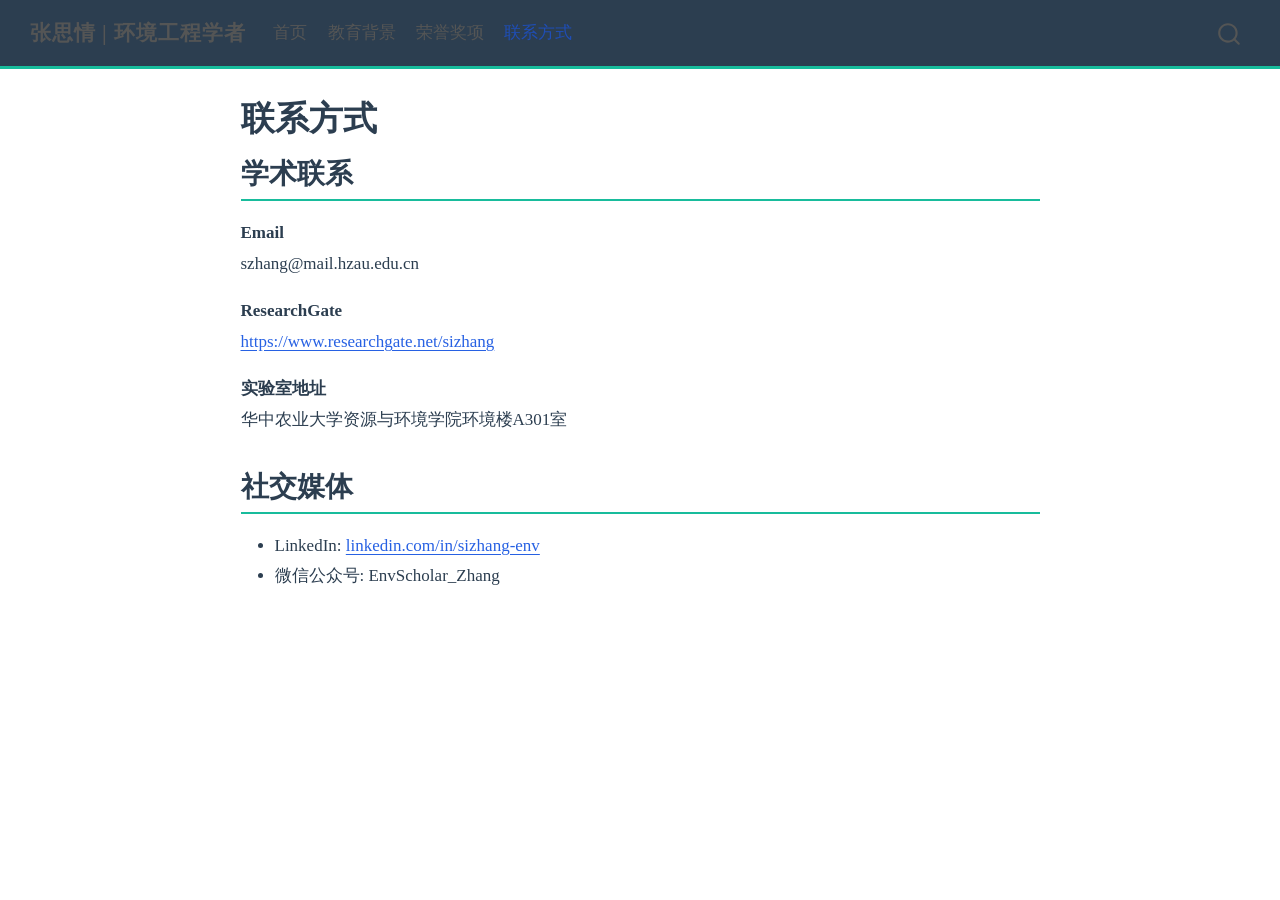
<file: docs/contact.html>
<!DOCTYPE html>
<html xmlns="http://www.w3.org/1999/xhtml" lang="en" xml:lang="en"><head>

<meta charset="utf-8">
<meta name="generator" content="quarto-1.6.42">

<meta name="viewport" content="width=device-width, initial-scale=1.0, user-scalable=yes">


<title>联系方式 – 张思情 | 环境工程学者</title>
<style>
code{white-space: pre-wrap;}
span.smallcaps{font-variant: small-caps;}
div.columns{display: flex; gap: min(4vw, 1.5em);}
div.column{flex: auto; overflow-x: auto;}
div.hanging-indent{margin-left: 1.5em; text-indent: -1.5em;}
ul.task-list{list-style: none;}
ul.task-list li input[type="checkbox"] {
  width: 0.8em;
  margin: 0 0.8em 0.2em -1em; /* quarto-specific, see https://github.com/quarto-dev/quarto-cli/issues/4556 */ 
  vertical-align: middle;
}
</style>


<script src="site_libs/quarto-nav/quarto-nav.js"></script>
<script src="site_libs/quarto-nav/headroom.min.js"></script>
<script src="site_libs/clipboard/clipboard.min.js"></script>
<script src="site_libs/quarto-search/autocomplete.umd.js"></script>
<script src="site_libs/quarto-search/fuse.min.js"></script>
<script src="site_libs/quarto-search/quarto-search.js"></script>
<meta name="quarto:offset" content="./">
<script src="site_libs/quarto-html/quarto.js"></script>
<script src="site_libs/quarto-html/popper.min.js"></script>
<script src="site_libs/quarto-html/tippy.umd.min.js"></script>
<script src="site_libs/quarto-html/anchor.min.js"></script>
<link href="site_libs/quarto-html/tippy.css" rel="stylesheet">
<link href="site_libs/quarto-html/quarto-syntax-highlighting-2f5df379a58b258e96c21c0638c20c03.css" rel="stylesheet" id="quarto-text-highlighting-styles">
<script src="site_libs/bootstrap/bootstrap.min.js"></script>
<link href="site_libs/bootstrap/bootstrap-icons.css" rel="stylesheet">
<link href="site_libs/bootstrap/bootstrap-ddd961a2510921635943dfbbd19534c4.min.css" rel="stylesheet" append-hash="true" id="quarto-bootstrap" data-mode="light">
<script id="quarto-search-options" type="application/json">{
  "location": "navbar",
  "copy-button": false,
  "collapse-after": 3,
  "panel-placement": "end",
  "type": "overlay",
  "limit": 50,
  "keyboard-shortcut": [
    "f",
    "/",
    "s"
  ],
  "show-item-context": false,
  "language": {
    "search-no-results-text": "No results",
    "search-matching-documents-text": "matching documents",
    "search-copy-link-title": "Copy link to search",
    "search-hide-matches-text": "Hide additional matches",
    "search-more-match-text": "more match in this document",
    "search-more-matches-text": "more matches in this document",
    "search-clear-button-title": "Clear",
    "search-text-placeholder": "",
    "search-detached-cancel-button-title": "Cancel",
    "search-submit-button-title": "Submit",
    "search-label": "Search"
  }
}</script>


<link rel="stylesheet" href="styles.css">
</head>

<body class="nav-fixed fullcontent">

<div id="quarto-search-results"></div>
  <header id="quarto-header" class="headroom fixed-top">
    <nav class="navbar navbar-expand-lg " data-bs-theme="dark">
      <div class="navbar-container container-fluid">
      <div class="navbar-brand-container mx-auto">
    <a class="navbar-brand" href="./index.html">
    <span class="navbar-title">张思情 | 环境工程学者</span>
    </a>
  </div>
            <div id="quarto-search" class="" title="Search"></div>
          <button class="navbar-toggler" type="button" data-bs-toggle="collapse" data-bs-target="#navbarCollapse" aria-controls="navbarCollapse" role="menu" aria-expanded="false" aria-label="Toggle navigation" onclick="if (window.quartoToggleHeadroom) { window.quartoToggleHeadroom(); }">
  <span class="navbar-toggler-icon"></span>
</button>
          <div class="collapse navbar-collapse" id="navbarCollapse">
            <ul class="navbar-nav navbar-nav-scroll me-auto">
  <li class="nav-item">
    <a class="nav-link" href="./index.html"> 
<span class="menu-text">首页</span></a>
  </li>  
  <li class="nav-item">
    <a class="nav-link" href="./education.html"> 
<span class="menu-text">教育背景</span></a>
  </li>  
  <li class="nav-item">
    <a class="nav-link" href="./honors.html"> 
<span class="menu-text">荣誉奖项</span></a>
  </li>  
  <li class="nav-item">
    <a class="nav-link active" href="./contact.html" aria-current="page"> 
<span class="menu-text">联系方式</span></a>
  </li>  
</ul>
          </div> <!-- /navcollapse -->
            <div class="quarto-navbar-tools">
</div>
      </div> <!-- /container-fluid -->
    </nav>
</header>
<!-- content -->
<div id="quarto-content" class="quarto-container page-columns page-rows-contents page-layout-article page-navbar">
<!-- sidebar -->
<!-- margin-sidebar -->
    
<!-- main -->
<main class="content" id="quarto-document-content">

<header id="title-block-header" class="quarto-title-block default">
<div class="quarto-title">
<h1 class="title">联系方式</h1>
</div>



<div class="quarto-title-meta">

    
  
    
  </div>
  


</header>


<section id="学术联系" class="level2">
<h2 class="anchored" data-anchor-id="学术联系">学术联系</h2>
<p><strong>Email</strong><br>
szhang@mail.hzau.edu.cn</p>
<p><strong>ResearchGate</strong><br>
<a href="https://www.researchgate.net/sizhang">https://www.researchgate.net/sizhang</a></p>
<p><strong>实验室地址</strong><br>
华中农业大学资源与环境学院环境楼A301室</p>
</section>
<section id="社交媒体" class="level2">
<h2 class="anchored" data-anchor-id="社交媒体">社交媒体</h2>
<ul>
<li>LinkedIn: <a href="https://linkedin.com/in/sizhang-env">linkedin.com/in/sizhang-env</a></li>
<li>微信公众号: EnvScholar_Zhang</li>
</ul>


</section>

</main> <!-- /main -->
<script id="quarto-html-after-body" type="application/javascript">
window.document.addEventListener("DOMContentLoaded", function (event) {
  const toggleBodyColorMode = (bsSheetEl) => {
    const mode = bsSheetEl.getAttribute("data-mode");
    const bodyEl = window.document.querySelector("body");
    if (mode === "dark") {
      bodyEl.classList.add("quarto-dark");
      bodyEl.classList.remove("quarto-light");
    } else {
      bodyEl.classList.add("quarto-light");
      bodyEl.classList.remove("quarto-dark");
    }
  }
  const toggleBodyColorPrimary = () => {
    const bsSheetEl = window.document.querySelector("link#quarto-bootstrap");
    if (bsSheetEl) {
      toggleBodyColorMode(bsSheetEl);
    }
  }
  toggleBodyColorPrimary();  
  const icon = "";
  const anchorJS = new window.AnchorJS();
  anchorJS.options = {
    placement: 'right',
    icon: icon
  };
  anchorJS.add('.anchored');
  const isCodeAnnotation = (el) => {
    for (const clz of el.classList) {
      if (clz.startsWith('code-annotation-')) {                     
        return true;
      }
    }
    return false;
  }
  const onCopySuccess = function(e) {
    // button target
    const button = e.trigger;
    // don't keep focus
    button.blur();
    // flash "checked"
    button.classList.add('code-copy-button-checked');
    var currentTitle = button.getAttribute("title");
    button.setAttribute("title", "Copied!");
    let tooltip;
    if (window.bootstrap) {
      button.setAttribute("data-bs-toggle", "tooltip");
      button.setAttribute("data-bs-placement", "left");
      button.setAttribute("data-bs-title", "Copied!");
      tooltip = new bootstrap.Tooltip(button, 
        { trigger: "manual", 
          customClass: "code-copy-button-tooltip",
          offset: [0, -8]});
      tooltip.show();    
    }
    setTimeout(function() {
      if (tooltip) {
        tooltip.hide();
        button.removeAttribute("data-bs-title");
        button.removeAttribute("data-bs-toggle");
        button.removeAttribute("data-bs-placement");
      }
      button.setAttribute("title", currentTitle);
      button.classList.remove('code-copy-button-checked');
    }, 1000);
    // clear code selection
    e.clearSelection();
  }
  const getTextToCopy = function(trigger) {
      const codeEl = trigger.previousElementSibling.cloneNode(true);
      for (const childEl of codeEl.children) {
        if (isCodeAnnotation(childEl)) {
          childEl.remove();
        }
      }
      return codeEl.innerText;
  }
  const clipboard = new window.ClipboardJS('.code-copy-button:not([data-in-quarto-modal])', {
    text: getTextToCopy
  });
  clipboard.on('success', onCopySuccess);
  if (window.document.getElementById('quarto-embedded-source-code-modal')) {
    const clipboardModal = new window.ClipboardJS('.code-copy-button[data-in-quarto-modal]', {
      text: getTextToCopy,
      container: window.document.getElementById('quarto-embedded-source-code-modal')
    });
    clipboardModal.on('success', onCopySuccess);
  }
    var localhostRegex = new RegExp(/^(?:http|https):\/\/localhost\:?[0-9]*\//);
    var mailtoRegex = new RegExp(/^mailto:/);
      var filterRegex = new RegExp('/' + window.location.host + '/');
    var isInternal = (href) => {
        return filterRegex.test(href) || localhostRegex.test(href) || mailtoRegex.test(href);
    }
    // Inspect non-navigation links and adorn them if external
 	var links = window.document.querySelectorAll('a[href]:not(.nav-link):not(.navbar-brand):not(.toc-action):not(.sidebar-link):not(.sidebar-item-toggle):not(.pagination-link):not(.no-external):not([aria-hidden]):not(.dropdown-item):not(.quarto-navigation-tool):not(.about-link)');
    for (var i=0; i<links.length; i++) {
      const link = links[i];
      if (!isInternal(link.href)) {
        // undo the damage that might have been done by quarto-nav.js in the case of
        // links that we want to consider external
        if (link.dataset.originalHref !== undefined) {
          link.href = link.dataset.originalHref;
        }
      }
    }
  function tippyHover(el, contentFn, onTriggerFn, onUntriggerFn) {
    const config = {
      allowHTML: true,
      maxWidth: 500,
      delay: 100,
      arrow: false,
      appendTo: function(el) {
          return el.parentElement;
      },
      interactive: true,
      interactiveBorder: 10,
      theme: 'quarto',
      placement: 'bottom-start',
    };
    if (contentFn) {
      config.content = contentFn;
    }
    if (onTriggerFn) {
      config.onTrigger = onTriggerFn;
    }
    if (onUntriggerFn) {
      config.onUntrigger = onUntriggerFn;
    }
    window.tippy(el, config); 
  }
  const noterefs = window.document.querySelectorAll('a[role="doc-noteref"]');
  for (var i=0; i<noterefs.length; i++) {
    const ref = noterefs[i];
    tippyHover(ref, function() {
      // use id or data attribute instead here
      let href = ref.getAttribute('data-footnote-href') || ref.getAttribute('href');
      try { href = new URL(href).hash; } catch {}
      const id = href.replace(/^#\/?/, "");
      const note = window.document.getElementById(id);
      if (note) {
        return note.innerHTML;
      } else {
        return "";
      }
    });
  }
  const xrefs = window.document.querySelectorAll('a.quarto-xref');
  const processXRef = (id, note) => {
    // Strip column container classes
    const stripColumnClz = (el) => {
      el.classList.remove("page-full", "page-columns");
      if (el.children) {
        for (const child of el.children) {
          stripColumnClz(child);
        }
      }
    }
    stripColumnClz(note)
    if (id === null || id.startsWith('sec-')) {
      // Special case sections, only their first couple elements
      const container = document.createElement("div");
      if (note.children && note.children.length > 2) {
        container.appendChild(note.children[0].cloneNode(true));
        for (let i = 1; i < note.children.length; i++) {
          const child = note.children[i];
          if (child.tagName === "P" && child.innerText === "") {
            continue;
          } else {
            container.appendChild(child.cloneNode(true));
            break;
          }
        }
        if (window.Quarto?.typesetMath) {
          window.Quarto.typesetMath(container);
        }
        return container.innerHTML
      } else {
        if (window.Quarto?.typesetMath) {
          window.Quarto.typesetMath(note);
        }
        return note.innerHTML;
      }
    } else {
      // Remove any anchor links if they are present
      const anchorLink = note.querySelector('a.anchorjs-link');
      if (anchorLink) {
        anchorLink.remove();
      }
      if (window.Quarto?.typesetMath) {
        window.Quarto.typesetMath(note);
      }
      if (note.classList.contains("callout")) {
        return note.outerHTML;
      } else {
        return note.innerHTML;
      }
    }
  }
  for (var i=0; i<xrefs.length; i++) {
    const xref = xrefs[i];
    tippyHover(xref, undefined, function(instance) {
      instance.disable();
      let url = xref.getAttribute('href');
      let hash = undefined; 
      if (url.startsWith('#')) {
        hash = url;
      } else {
        try { hash = new URL(url).hash; } catch {}
      }
      if (hash) {
        const id = hash.replace(/^#\/?/, "");
        const note = window.document.getElementById(id);
        if (note !== null) {
          try {
            const html = processXRef(id, note.cloneNode(true));
            instance.setContent(html);
          } finally {
            instance.enable();
            instance.show();
          }
        } else {
          // See if we can fetch this
          fetch(url.split('#')[0])
          .then(res => res.text())
          .then(html => {
            const parser = new DOMParser();
            const htmlDoc = parser.parseFromString(html, "text/html");
            const note = htmlDoc.getElementById(id);
            if (note !== null) {
              const html = processXRef(id, note);
              instance.setContent(html);
            } 
          }).finally(() => {
            instance.enable();
            instance.show();
          });
        }
      } else {
        // See if we can fetch a full url (with no hash to target)
        // This is a special case and we should probably do some content thinning / targeting
        fetch(url)
        .then(res => res.text())
        .then(html => {
          const parser = new DOMParser();
          const htmlDoc = parser.parseFromString(html, "text/html");
          const note = htmlDoc.querySelector('main.content');
          if (note !== null) {
            // This should only happen for chapter cross references
            // (since there is no id in the URL)
            // remove the first header
            if (note.children.length > 0 && note.children[0].tagName === "HEADER") {
              note.children[0].remove();
            }
            const html = processXRef(null, note);
            instance.setContent(html);
          } 
        }).finally(() => {
          instance.enable();
          instance.show();
        });
      }
    }, function(instance) {
    });
  }
      let selectedAnnoteEl;
      const selectorForAnnotation = ( cell, annotation) => {
        let cellAttr = 'data-code-cell="' + cell + '"';
        let lineAttr = 'data-code-annotation="' +  annotation + '"';
        const selector = 'span[' + cellAttr + '][' + lineAttr + ']';
        return selector;
      }
      const selectCodeLines = (annoteEl) => {
        const doc = window.document;
        const targetCell = annoteEl.getAttribute("data-target-cell");
        const targetAnnotation = annoteEl.getAttribute("data-target-annotation");
        const annoteSpan = window.document.querySelector(selectorForAnnotation(targetCell, targetAnnotation));
        const lines = annoteSpan.getAttribute("data-code-lines").split(",");
        const lineIds = lines.map((line) => {
          return targetCell + "-" + line;
        })
        let top = null;
        let height = null;
        let parent = null;
        if (lineIds.length > 0) {
            //compute the position of the single el (top and bottom and make a div)
            const el = window.document.getElementById(lineIds[0]);
            top = el.offsetTop;
            height = el.offsetHeight;
            parent = el.parentElement.parentElement;
          if (lineIds.length > 1) {
            const lastEl = window.document.getElementById(lineIds[lineIds.length - 1]);
            const bottom = lastEl.offsetTop + lastEl.offsetHeight;
            height = bottom - top;
          }
          if (top !== null && height !== null && parent !== null) {
            // cook up a div (if necessary) and position it 
            let div = window.document.getElementById("code-annotation-line-highlight");
            if (div === null) {
              div = window.document.createElement("div");
              div.setAttribute("id", "code-annotation-line-highlight");
              div.style.position = 'absolute';
              parent.appendChild(div);
            }
            div.style.top = top - 2 + "px";
            div.style.height = height + 4 + "px";
            div.style.left = 0;
            let gutterDiv = window.document.getElementById("code-annotation-line-highlight-gutter");
            if (gutterDiv === null) {
              gutterDiv = window.document.createElement("div");
              gutterDiv.setAttribute("id", "code-annotation-line-highlight-gutter");
              gutterDiv.style.position = 'absolute';
              const codeCell = window.document.getElementById(targetCell);
              const gutter = codeCell.querySelector('.code-annotation-gutter');
              gutter.appendChild(gutterDiv);
            }
            gutterDiv.style.top = top - 2 + "px";
            gutterDiv.style.height = height + 4 + "px";
          }
          selectedAnnoteEl = annoteEl;
        }
      };
      const unselectCodeLines = () => {
        const elementsIds = ["code-annotation-line-highlight", "code-annotation-line-highlight-gutter"];
        elementsIds.forEach((elId) => {
          const div = window.document.getElementById(elId);
          if (div) {
            div.remove();
          }
        });
        selectedAnnoteEl = undefined;
      };
        // Handle positioning of the toggle
    window.addEventListener(
      "resize",
      throttle(() => {
        elRect = undefined;
        if (selectedAnnoteEl) {
          selectCodeLines(selectedAnnoteEl);
        }
      }, 10)
    );
    function throttle(fn, ms) {
    let throttle = false;
    let timer;
      return (...args) => {
        if(!throttle) { // first call gets through
            fn.apply(this, args);
            throttle = true;
        } else { // all the others get throttled
            if(timer) clearTimeout(timer); // cancel #2
            timer = setTimeout(() => {
              fn.apply(this, args);
              timer = throttle = false;
            }, ms);
        }
      };
    }
      // Attach click handler to the DT
      const annoteDls = window.document.querySelectorAll('dt[data-target-cell]');
      for (const annoteDlNode of annoteDls) {
        annoteDlNode.addEventListener('click', (event) => {
          const clickedEl = event.target;
          if (clickedEl !== selectedAnnoteEl) {
            unselectCodeLines();
            const activeEl = window.document.querySelector('dt[data-target-cell].code-annotation-active');
            if (activeEl) {
              activeEl.classList.remove('code-annotation-active');
            }
            selectCodeLines(clickedEl);
            clickedEl.classList.add('code-annotation-active');
          } else {
            // Unselect the line
            unselectCodeLines();
            clickedEl.classList.remove('code-annotation-active');
          }
        });
      }
  const findCites = (el) => {
    const parentEl = el.parentElement;
    if (parentEl) {
      const cites = parentEl.dataset.cites;
      if (cites) {
        return {
          el,
          cites: cites.split(' ')
        };
      } else {
        return findCites(el.parentElement)
      }
    } else {
      return undefined;
    }
  };
  var bibliorefs = window.document.querySelectorAll('a[role="doc-biblioref"]');
  for (var i=0; i<bibliorefs.length; i++) {
    const ref = bibliorefs[i];
    const citeInfo = findCites(ref);
    if (citeInfo) {
      tippyHover(citeInfo.el, function() {
        var popup = window.document.createElement('div');
        citeInfo.cites.forEach(function(cite) {
          var citeDiv = window.document.createElement('div');
          citeDiv.classList.add('hanging-indent');
          citeDiv.classList.add('csl-entry');
          var biblioDiv = window.document.getElementById('ref-' + cite);
          if (biblioDiv) {
            citeDiv.innerHTML = biblioDiv.innerHTML;
          }
          popup.appendChild(citeDiv);
        });
        return popup.innerHTML;
      });
    }
  }
});
</script>
</div> <!-- /content -->




</body></html>
</file>
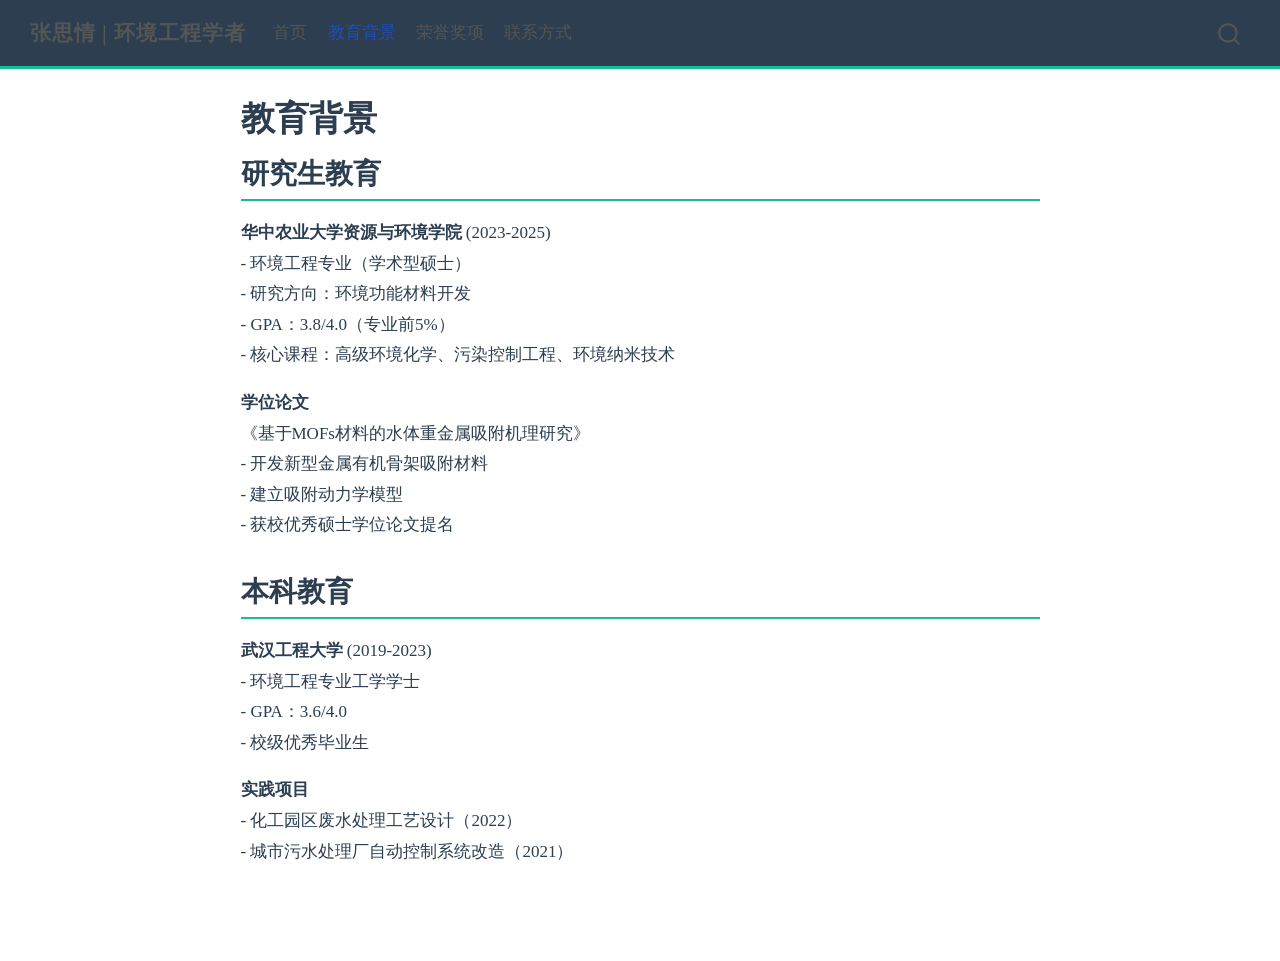
<file: docs/education.html>
<!DOCTYPE html>
<html xmlns="http://www.w3.org/1999/xhtml" lang="en" xml:lang="en"><head>

<meta charset="utf-8">
<meta name="generator" content="quarto-1.6.42">

<meta name="viewport" content="width=device-width, initial-scale=1.0, user-scalable=yes">


<title>教育背景 – 张思情 | 环境工程学者</title>
<style>
code{white-space: pre-wrap;}
span.smallcaps{font-variant: small-caps;}
div.columns{display: flex; gap: min(4vw, 1.5em);}
div.column{flex: auto; overflow-x: auto;}
div.hanging-indent{margin-left: 1.5em; text-indent: -1.5em;}
ul.task-list{list-style: none;}
ul.task-list li input[type="checkbox"] {
  width: 0.8em;
  margin: 0 0.8em 0.2em -1em; /* quarto-specific, see https://github.com/quarto-dev/quarto-cli/issues/4556 */ 
  vertical-align: middle;
}
</style>


<script src="site_libs/quarto-nav/quarto-nav.js"></script>
<script src="site_libs/quarto-nav/headroom.min.js"></script>
<script src="site_libs/clipboard/clipboard.min.js"></script>
<script src="site_libs/quarto-search/autocomplete.umd.js"></script>
<script src="site_libs/quarto-search/fuse.min.js"></script>
<script src="site_libs/quarto-search/quarto-search.js"></script>
<meta name="quarto:offset" content="./">
<script src="site_libs/quarto-html/quarto.js"></script>
<script src="site_libs/quarto-html/popper.min.js"></script>
<script src="site_libs/quarto-html/tippy.umd.min.js"></script>
<script src="site_libs/quarto-html/anchor.min.js"></script>
<link href="site_libs/quarto-html/tippy.css" rel="stylesheet">
<link href="site_libs/quarto-html/quarto-syntax-highlighting-2f5df379a58b258e96c21c0638c20c03.css" rel="stylesheet" id="quarto-text-highlighting-styles">
<script src="site_libs/bootstrap/bootstrap.min.js"></script>
<link href="site_libs/bootstrap/bootstrap-icons.css" rel="stylesheet">
<link href="site_libs/bootstrap/bootstrap-ddd961a2510921635943dfbbd19534c4.min.css" rel="stylesheet" append-hash="true" id="quarto-bootstrap" data-mode="light">
<script id="quarto-search-options" type="application/json">{
  "location": "navbar",
  "copy-button": false,
  "collapse-after": 3,
  "panel-placement": "end",
  "type": "overlay",
  "limit": 50,
  "keyboard-shortcut": [
    "f",
    "/",
    "s"
  ],
  "show-item-context": false,
  "language": {
    "search-no-results-text": "No results",
    "search-matching-documents-text": "matching documents",
    "search-copy-link-title": "Copy link to search",
    "search-hide-matches-text": "Hide additional matches",
    "search-more-match-text": "more match in this document",
    "search-more-matches-text": "more matches in this document",
    "search-clear-button-title": "Clear",
    "search-text-placeholder": "",
    "search-detached-cancel-button-title": "Cancel",
    "search-submit-button-title": "Submit",
    "search-label": "Search"
  }
}</script>


<link rel="stylesheet" href="styles.css">
</head>

<body class="nav-fixed fullcontent">

<div id="quarto-search-results"></div>
  <header id="quarto-header" class="headroom fixed-top">
    <nav class="navbar navbar-expand-lg " data-bs-theme="dark">
      <div class="navbar-container container-fluid">
      <div class="navbar-brand-container mx-auto">
    <a class="navbar-brand" href="./index.html">
    <span class="navbar-title">张思情 | 环境工程学者</span>
    </a>
  </div>
            <div id="quarto-search" class="" title="Search"></div>
          <button class="navbar-toggler" type="button" data-bs-toggle="collapse" data-bs-target="#navbarCollapse" aria-controls="navbarCollapse" role="menu" aria-expanded="false" aria-label="Toggle navigation" onclick="if (window.quartoToggleHeadroom) { window.quartoToggleHeadroom(); }">
  <span class="navbar-toggler-icon"></span>
</button>
          <div class="collapse navbar-collapse" id="navbarCollapse">
            <ul class="navbar-nav navbar-nav-scroll me-auto">
  <li class="nav-item">
    <a class="nav-link" href="./index.html"> 
<span class="menu-text">首页</span></a>
  </li>  
  <li class="nav-item">
    <a class="nav-link active" href="./education.html" aria-current="page"> 
<span class="menu-text">教育背景</span></a>
  </li>  
  <li class="nav-item">
    <a class="nav-link" href="./honors.html"> 
<span class="menu-text">荣誉奖项</span></a>
  </li>  
  <li class="nav-item">
    <a class="nav-link" href="./contact.html"> 
<span class="menu-text">联系方式</span></a>
  </li>  
</ul>
          </div> <!-- /navcollapse -->
            <div class="quarto-navbar-tools">
</div>
      </div> <!-- /container-fluid -->
    </nav>
</header>
<!-- content -->
<div id="quarto-content" class="quarto-container page-columns page-rows-contents page-layout-article page-navbar">
<!-- sidebar -->
<!-- margin-sidebar -->
    
<!-- main -->
<main class="content" id="quarto-document-content">

<header id="title-block-header" class="quarto-title-block default">
<div class="quarto-title">
<h1 class="title">教育背景</h1>
</div>



<div class="quarto-title-meta">

    
  
    
  </div>
  


</header>


<section id="研究生教育" class="level2">
<h2 class="anchored" data-anchor-id="研究生教育">研究生教育</h2>
<p><strong>华中农业大学资源与环境学院</strong> (2023-2025)<br>
- 环境工程专业（学术型硕士）<br>
- 研究方向：环境功能材料开发<br>
- GPA：3.8/4.0（专业前5%）<br>
- 核心课程：高级环境化学、污染控制工程、环境纳米技术</p>
<p><strong>学位论文</strong><br>
《基于MOFs材料的水体重金属吸附机理研究》<br>
- 开发新型金属有机骨架吸附材料<br>
- 建立吸附动力学模型<br>
- 获校优秀硕士学位论文提名</p>
</section>
<section id="本科教育" class="level2">
<h2 class="anchored" data-anchor-id="本科教育">本科教育</h2>
<p><strong>武汉工程大学</strong> (2019-2023)<br>
- 环境工程专业工学学士<br>
- GPA：3.6/4.0<br>
- 校级优秀毕业生</p>
<p><strong>实践项目</strong><br>
- 化工园区废水处理工艺设计（2022）<br>
- 城市污水处理厂自动控制系统改造（2021）</p>


</section>

</main> <!-- /main -->
<script id="quarto-html-after-body" type="application/javascript">
window.document.addEventListener("DOMContentLoaded", function (event) {
  const toggleBodyColorMode = (bsSheetEl) => {
    const mode = bsSheetEl.getAttribute("data-mode");
    const bodyEl = window.document.querySelector("body");
    if (mode === "dark") {
      bodyEl.classList.add("quarto-dark");
      bodyEl.classList.remove("quarto-light");
    } else {
      bodyEl.classList.add("quarto-light");
      bodyEl.classList.remove("quarto-dark");
    }
  }
  const toggleBodyColorPrimary = () => {
    const bsSheetEl = window.document.querySelector("link#quarto-bootstrap");
    if (bsSheetEl) {
      toggleBodyColorMode(bsSheetEl);
    }
  }
  toggleBodyColorPrimary();  
  const icon = "";
  const anchorJS = new window.AnchorJS();
  anchorJS.options = {
    placement: 'right',
    icon: icon
  };
  anchorJS.add('.anchored');
  const isCodeAnnotation = (el) => {
    for (const clz of el.classList) {
      if (clz.startsWith('code-annotation-')) {                     
        return true;
      }
    }
    return false;
  }
  const onCopySuccess = function(e) {
    // button target
    const button = e.trigger;
    // don't keep focus
    button.blur();
    // flash "checked"
    button.classList.add('code-copy-button-checked');
    var currentTitle = button.getAttribute("title");
    button.setAttribute("title", "Copied!");
    let tooltip;
    if (window.bootstrap) {
      button.setAttribute("data-bs-toggle", "tooltip");
      button.setAttribute("data-bs-placement", "left");
      button.setAttribute("data-bs-title", "Copied!");
      tooltip = new bootstrap.Tooltip(button, 
        { trigger: "manual", 
          customClass: "code-copy-button-tooltip",
          offset: [0, -8]});
      tooltip.show();    
    }
    setTimeout(function() {
      if (tooltip) {
        tooltip.hide();
        button.removeAttribute("data-bs-title");
        button.removeAttribute("data-bs-toggle");
        button.removeAttribute("data-bs-placement");
      }
      button.setAttribute("title", currentTitle);
      button.classList.remove('code-copy-button-checked');
    }, 1000);
    // clear code selection
    e.clearSelection();
  }
  const getTextToCopy = function(trigger) {
      const codeEl = trigger.previousElementSibling.cloneNode(true);
      for (const childEl of codeEl.children) {
        if (isCodeAnnotation(childEl)) {
          childEl.remove();
        }
      }
      return codeEl.innerText;
  }
  const clipboard = new window.ClipboardJS('.code-copy-button:not([data-in-quarto-modal])', {
    text: getTextToCopy
  });
  clipboard.on('success', onCopySuccess);
  if (window.document.getElementById('quarto-embedded-source-code-modal')) {
    const clipboardModal = new window.ClipboardJS('.code-copy-button[data-in-quarto-modal]', {
      text: getTextToCopy,
      container: window.document.getElementById('quarto-embedded-source-code-modal')
    });
    clipboardModal.on('success', onCopySuccess);
  }
    var localhostRegex = new RegExp(/^(?:http|https):\/\/localhost\:?[0-9]*\//);
    var mailtoRegex = new RegExp(/^mailto:/);
      var filterRegex = new RegExp('/' + window.location.host + '/');
    var isInternal = (href) => {
        return filterRegex.test(href) || localhostRegex.test(href) || mailtoRegex.test(href);
    }
    // Inspect non-navigation links and adorn them if external
 	var links = window.document.querySelectorAll('a[href]:not(.nav-link):not(.navbar-brand):not(.toc-action):not(.sidebar-link):not(.sidebar-item-toggle):not(.pagination-link):not(.no-external):not([aria-hidden]):not(.dropdown-item):not(.quarto-navigation-tool):not(.about-link)');
    for (var i=0; i<links.length; i++) {
      const link = links[i];
      if (!isInternal(link.href)) {
        // undo the damage that might have been done by quarto-nav.js in the case of
        // links that we want to consider external
        if (link.dataset.originalHref !== undefined) {
          link.href = link.dataset.originalHref;
        }
      }
    }
  function tippyHover(el, contentFn, onTriggerFn, onUntriggerFn) {
    const config = {
      allowHTML: true,
      maxWidth: 500,
      delay: 100,
      arrow: false,
      appendTo: function(el) {
          return el.parentElement;
      },
      interactive: true,
      interactiveBorder: 10,
      theme: 'quarto',
      placement: 'bottom-start',
    };
    if (contentFn) {
      config.content = contentFn;
    }
    if (onTriggerFn) {
      config.onTrigger = onTriggerFn;
    }
    if (onUntriggerFn) {
      config.onUntrigger = onUntriggerFn;
    }
    window.tippy(el, config); 
  }
  const noterefs = window.document.querySelectorAll('a[role="doc-noteref"]');
  for (var i=0; i<noterefs.length; i++) {
    const ref = noterefs[i];
    tippyHover(ref, function() {
      // use id or data attribute instead here
      let href = ref.getAttribute('data-footnote-href') || ref.getAttribute('href');
      try { href = new URL(href).hash; } catch {}
      const id = href.replace(/^#\/?/, "");
      const note = window.document.getElementById(id);
      if (note) {
        return note.innerHTML;
      } else {
        return "";
      }
    });
  }
  const xrefs = window.document.querySelectorAll('a.quarto-xref');
  const processXRef = (id, note) => {
    // Strip column container classes
    const stripColumnClz = (el) => {
      el.classList.remove("page-full", "page-columns");
      if (el.children) {
        for (const child of el.children) {
          stripColumnClz(child);
        }
      }
    }
    stripColumnClz(note)
    if (id === null || id.startsWith('sec-')) {
      // Special case sections, only their first couple elements
      const container = document.createElement("div");
      if (note.children && note.children.length > 2) {
        container.appendChild(note.children[0].cloneNode(true));
        for (let i = 1; i < note.children.length; i++) {
          const child = note.children[i];
          if (child.tagName === "P" && child.innerText === "") {
            continue;
          } else {
            container.appendChild(child.cloneNode(true));
            break;
          }
        }
        if (window.Quarto?.typesetMath) {
          window.Quarto.typesetMath(container);
        }
        return container.innerHTML
      } else {
        if (window.Quarto?.typesetMath) {
          window.Quarto.typesetMath(note);
        }
        return note.innerHTML;
      }
    } else {
      // Remove any anchor links if they are present
      const anchorLink = note.querySelector('a.anchorjs-link');
      if (anchorLink) {
        anchorLink.remove();
      }
      if (window.Quarto?.typesetMath) {
        window.Quarto.typesetMath(note);
      }
      if (note.classList.contains("callout")) {
        return note.outerHTML;
      } else {
        return note.innerHTML;
      }
    }
  }
  for (var i=0; i<xrefs.length; i++) {
    const xref = xrefs[i];
    tippyHover(xref, undefined, function(instance) {
      instance.disable();
      let url = xref.getAttribute('href');
      let hash = undefined; 
      if (url.startsWith('#')) {
        hash = url;
      } else {
        try { hash = new URL(url).hash; } catch {}
      }
      if (hash) {
        const id = hash.replace(/^#\/?/, "");
        const note = window.document.getElementById(id);
        if (note !== null) {
          try {
            const html = processXRef(id, note.cloneNode(true));
            instance.setContent(html);
          } finally {
            instance.enable();
            instance.show();
          }
        } else {
          // See if we can fetch this
          fetch(url.split('#')[0])
          .then(res => res.text())
          .then(html => {
            const parser = new DOMParser();
            const htmlDoc = parser.parseFromString(html, "text/html");
            const note = htmlDoc.getElementById(id);
            if (note !== null) {
              const html = processXRef(id, note);
              instance.setContent(html);
            } 
          }).finally(() => {
            instance.enable();
            instance.show();
          });
        }
      } else {
        // See if we can fetch a full url (with no hash to target)
        // This is a special case and we should probably do some content thinning / targeting
        fetch(url)
        .then(res => res.text())
        .then(html => {
          const parser = new DOMParser();
          const htmlDoc = parser.parseFromString(html, "text/html");
          const note = htmlDoc.querySelector('main.content');
          if (note !== null) {
            // This should only happen for chapter cross references
            // (since there is no id in the URL)
            // remove the first header
            if (note.children.length > 0 && note.children[0].tagName === "HEADER") {
              note.children[0].remove();
            }
            const html = processXRef(null, note);
            instance.setContent(html);
          } 
        }).finally(() => {
          instance.enable();
          instance.show();
        });
      }
    }, function(instance) {
    });
  }
      let selectedAnnoteEl;
      const selectorForAnnotation = ( cell, annotation) => {
        let cellAttr = 'data-code-cell="' + cell + '"';
        let lineAttr = 'data-code-annotation="' +  annotation + '"';
        const selector = 'span[' + cellAttr + '][' + lineAttr + ']';
        return selector;
      }
      const selectCodeLines = (annoteEl) => {
        const doc = window.document;
        const targetCell = annoteEl.getAttribute("data-target-cell");
        const targetAnnotation = annoteEl.getAttribute("data-target-annotation");
        const annoteSpan = window.document.querySelector(selectorForAnnotation(targetCell, targetAnnotation));
        const lines = annoteSpan.getAttribute("data-code-lines").split(",");
        const lineIds = lines.map((line) => {
          return targetCell + "-" + line;
        })
        let top = null;
        let height = null;
        let parent = null;
        if (lineIds.length > 0) {
            //compute the position of the single el (top and bottom and make a div)
            const el = window.document.getElementById(lineIds[0]);
            top = el.offsetTop;
            height = el.offsetHeight;
            parent = el.parentElement.parentElement;
          if (lineIds.length > 1) {
            const lastEl = window.document.getElementById(lineIds[lineIds.length - 1]);
            const bottom = lastEl.offsetTop + lastEl.offsetHeight;
            height = bottom - top;
          }
          if (top !== null && height !== null && parent !== null) {
            // cook up a div (if necessary) and position it 
            let div = window.document.getElementById("code-annotation-line-highlight");
            if (div === null) {
              div = window.document.createElement("div");
              div.setAttribute("id", "code-annotation-line-highlight");
              div.style.position = 'absolute';
              parent.appendChild(div);
            }
            div.style.top = top - 2 + "px";
            div.style.height = height + 4 + "px";
            div.style.left = 0;
            let gutterDiv = window.document.getElementById("code-annotation-line-highlight-gutter");
            if (gutterDiv === null) {
              gutterDiv = window.document.createElement("div");
              gutterDiv.setAttribute("id", "code-annotation-line-highlight-gutter");
              gutterDiv.style.position = 'absolute';
              const codeCell = window.document.getElementById(targetCell);
              const gutter = codeCell.querySelector('.code-annotation-gutter');
              gutter.appendChild(gutterDiv);
            }
            gutterDiv.style.top = top - 2 + "px";
            gutterDiv.style.height = height + 4 + "px";
          }
          selectedAnnoteEl = annoteEl;
        }
      };
      const unselectCodeLines = () => {
        const elementsIds = ["code-annotation-line-highlight", "code-annotation-line-highlight-gutter"];
        elementsIds.forEach((elId) => {
          const div = window.document.getElementById(elId);
          if (div) {
            div.remove();
          }
        });
        selectedAnnoteEl = undefined;
      };
        // Handle positioning of the toggle
    window.addEventListener(
      "resize",
      throttle(() => {
        elRect = undefined;
        if (selectedAnnoteEl) {
          selectCodeLines(selectedAnnoteEl);
        }
      }, 10)
    );
    function throttle(fn, ms) {
    let throttle = false;
    let timer;
      return (...args) => {
        if(!throttle) { // first call gets through
            fn.apply(this, args);
            throttle = true;
        } else { // all the others get throttled
            if(timer) clearTimeout(timer); // cancel #2
            timer = setTimeout(() => {
              fn.apply(this, args);
              timer = throttle = false;
            }, ms);
        }
      };
    }
      // Attach click handler to the DT
      const annoteDls = window.document.querySelectorAll('dt[data-target-cell]');
      for (const annoteDlNode of annoteDls) {
        annoteDlNode.addEventListener('click', (event) => {
          const clickedEl = event.target;
          if (clickedEl !== selectedAnnoteEl) {
            unselectCodeLines();
            const activeEl = window.document.querySelector('dt[data-target-cell].code-annotation-active');
            if (activeEl) {
              activeEl.classList.remove('code-annotation-active');
            }
            selectCodeLines(clickedEl);
            clickedEl.classList.add('code-annotation-active');
          } else {
            // Unselect the line
            unselectCodeLines();
            clickedEl.classList.remove('code-annotation-active');
          }
        });
      }
  const findCites = (el) => {
    const parentEl = el.parentElement;
    if (parentEl) {
      const cites = parentEl.dataset.cites;
      if (cites) {
        return {
          el,
          cites: cites.split(' ')
        };
      } else {
        return findCites(el.parentElement)
      }
    } else {
      return undefined;
    }
  };
  var bibliorefs = window.document.querySelectorAll('a[role="doc-biblioref"]');
  for (var i=0; i<bibliorefs.length; i++) {
    const ref = bibliorefs[i];
    const citeInfo = findCites(ref);
    if (citeInfo) {
      tippyHover(citeInfo.el, function() {
        var popup = window.document.createElement('div');
        citeInfo.cites.forEach(function(cite) {
          var citeDiv = window.document.createElement('div');
          citeDiv.classList.add('hanging-indent');
          citeDiv.classList.add('csl-entry');
          var biblioDiv = window.document.getElementById('ref-' + cite);
          if (biblioDiv) {
            citeDiv.innerHTML = biblioDiv.innerHTML;
          }
          popup.appendChild(citeDiv);
        });
        return popup.innerHTML;
      });
    }
  }
});
</script>
</div> <!-- /content -->




</body></html>
</file>
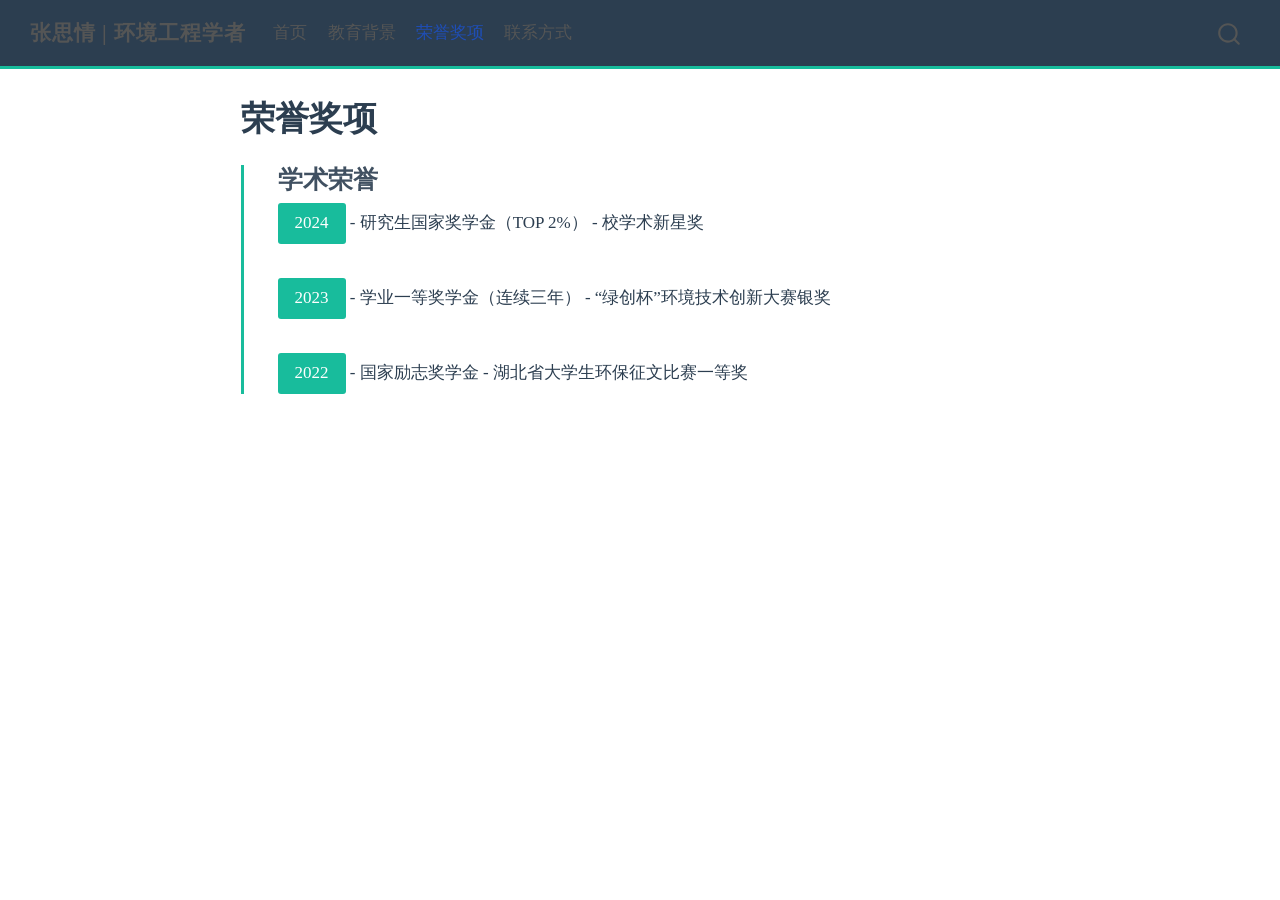
<file: docs/honors.html>
<!DOCTYPE html>
<html xmlns="http://www.w3.org/1999/xhtml" lang="en" xml:lang="en"><head>

<meta charset="utf-8">
<meta name="generator" content="quarto-1.6.42">

<meta name="viewport" content="width=device-width, initial-scale=1.0, user-scalable=yes">


<title>荣誉奖项 – 张思情 | 环境工程学者</title>
<style>
code{white-space: pre-wrap;}
span.smallcaps{font-variant: small-caps;}
div.columns{display: flex; gap: min(4vw, 1.5em);}
div.column{flex: auto; overflow-x: auto;}
div.hanging-indent{margin-left: 1.5em; text-indent: -1.5em;}
ul.task-list{list-style: none;}
ul.task-list li input[type="checkbox"] {
  width: 0.8em;
  margin: 0 0.8em 0.2em -1em; /* quarto-specific, see https://github.com/quarto-dev/quarto-cli/issues/4556 */ 
  vertical-align: middle;
}
</style>


<script src="site_libs/quarto-nav/quarto-nav.js"></script>
<script src="site_libs/quarto-nav/headroom.min.js"></script>
<script src="site_libs/clipboard/clipboard.min.js"></script>
<script src="site_libs/quarto-search/autocomplete.umd.js"></script>
<script src="site_libs/quarto-search/fuse.min.js"></script>
<script src="site_libs/quarto-search/quarto-search.js"></script>
<meta name="quarto:offset" content="./">
<script src="site_libs/quarto-html/quarto.js"></script>
<script src="site_libs/quarto-html/popper.min.js"></script>
<script src="site_libs/quarto-html/tippy.umd.min.js"></script>
<script src="site_libs/quarto-html/anchor.min.js"></script>
<link href="site_libs/quarto-html/tippy.css" rel="stylesheet">
<link href="site_libs/quarto-html/quarto-syntax-highlighting-2f5df379a58b258e96c21c0638c20c03.css" rel="stylesheet" id="quarto-text-highlighting-styles">
<script src="site_libs/bootstrap/bootstrap.min.js"></script>
<link href="site_libs/bootstrap/bootstrap-icons.css" rel="stylesheet">
<link href="site_libs/bootstrap/bootstrap-ddd961a2510921635943dfbbd19534c4.min.css" rel="stylesheet" append-hash="true" id="quarto-bootstrap" data-mode="light">
<script id="quarto-search-options" type="application/json">{
  "location": "navbar",
  "copy-button": false,
  "collapse-after": 3,
  "panel-placement": "end",
  "type": "overlay",
  "limit": 50,
  "keyboard-shortcut": [
    "f",
    "/",
    "s"
  ],
  "show-item-context": false,
  "language": {
    "search-no-results-text": "No results",
    "search-matching-documents-text": "matching documents",
    "search-copy-link-title": "Copy link to search",
    "search-hide-matches-text": "Hide additional matches",
    "search-more-match-text": "more match in this document",
    "search-more-matches-text": "more matches in this document",
    "search-clear-button-title": "Clear",
    "search-text-placeholder": "",
    "search-detached-cancel-button-title": "Cancel",
    "search-submit-button-title": "Submit",
    "search-label": "Search"
  }
}</script>


<link rel="stylesheet" href="styles.css">
</head>

<body class="nav-fixed fullcontent">

<div id="quarto-search-results"></div>
  <header id="quarto-header" class="headroom fixed-top">
    <nav class="navbar navbar-expand-lg " data-bs-theme="dark">
      <div class="navbar-container container-fluid">
      <div class="navbar-brand-container mx-auto">
    <a class="navbar-brand" href="./index.html">
    <span class="navbar-title">张思情 | 环境工程学者</span>
    </a>
  </div>
            <div id="quarto-search" class="" title="Search"></div>
          <button class="navbar-toggler" type="button" data-bs-toggle="collapse" data-bs-target="#navbarCollapse" aria-controls="navbarCollapse" role="menu" aria-expanded="false" aria-label="Toggle navigation" onclick="if (window.quartoToggleHeadroom) { window.quartoToggleHeadroom(); }">
  <span class="navbar-toggler-icon"></span>
</button>
          <div class="collapse navbar-collapse" id="navbarCollapse">
            <ul class="navbar-nav navbar-nav-scroll me-auto">
  <li class="nav-item">
    <a class="nav-link" href="./index.html"> 
<span class="menu-text">首页</span></a>
  </li>  
  <li class="nav-item">
    <a class="nav-link" href="./education.html"> 
<span class="menu-text">教育背景</span></a>
  </li>  
  <li class="nav-item">
    <a class="nav-link active" href="./honors.html" aria-current="page"> 
<span class="menu-text">荣誉奖项</span></a>
  </li>  
  <li class="nav-item">
    <a class="nav-link" href="./contact.html"> 
<span class="menu-text">联系方式</span></a>
  </li>  
</ul>
          </div> <!-- /navcollapse -->
            <div class="quarto-navbar-tools">
</div>
      </div> <!-- /container-fluid -->
    </nav>
</header>
<!-- content -->
<div id="quarto-content" class="quarto-container page-columns page-rows-contents page-layout-article page-navbar">
<!-- sidebar -->
<!-- margin-sidebar -->
    
<!-- main -->
<main class="content" id="quarto-document-content">

<header id="title-block-header" class="quarto-title-block default">
<div class="quarto-title">
<h1 class="title">荣誉奖项</h1>
</div>



<div class="quarto-title-meta">

    
  
    
  </div>
  


</header>


<div class="timeline">
<section id="学术荣誉" class="level3">
<h3 class="anchored" data-anchor-id="学术荣誉">学术荣誉</h3>
<div class="timeline-item">
<p><span class="year">2024</span> - 研究生国家奖学金（TOP 2%） - 校学术新星奖</p>
</div>
<div class="timeline-item">
<p><span class="year">2023</span> - 学业一等奖学金（连续三年） - “绿创杯”环境技术创新大赛银奖</p>
</div>
<div class="timeline-item">
<p><span class="year">2022</span> - 国家励志奖学金 - 湖北省大学生环保征文比赛一等奖</p>
</div>
</section></div>




</main> <!-- /main -->
<script id="quarto-html-after-body" type="application/javascript">
window.document.addEventListener("DOMContentLoaded", function (event) {
  const toggleBodyColorMode = (bsSheetEl) => {
    const mode = bsSheetEl.getAttribute("data-mode");
    const bodyEl = window.document.querySelector("body");
    if (mode === "dark") {
      bodyEl.classList.add("quarto-dark");
      bodyEl.classList.remove("quarto-light");
    } else {
      bodyEl.classList.add("quarto-light");
      bodyEl.classList.remove("quarto-dark");
    }
  }
  const toggleBodyColorPrimary = () => {
    const bsSheetEl = window.document.querySelector("link#quarto-bootstrap");
    if (bsSheetEl) {
      toggleBodyColorMode(bsSheetEl);
    }
  }
  toggleBodyColorPrimary();  
  const icon = "";
  const anchorJS = new window.AnchorJS();
  anchorJS.options = {
    placement: 'right',
    icon: icon
  };
  anchorJS.add('.anchored');
  const isCodeAnnotation = (el) => {
    for (const clz of el.classList) {
      if (clz.startsWith('code-annotation-')) {                     
        return true;
      }
    }
    return false;
  }
  const onCopySuccess = function(e) {
    // button target
    const button = e.trigger;
    // don't keep focus
    button.blur();
    // flash "checked"
    button.classList.add('code-copy-button-checked');
    var currentTitle = button.getAttribute("title");
    button.setAttribute("title", "Copied!");
    let tooltip;
    if (window.bootstrap) {
      button.setAttribute("data-bs-toggle", "tooltip");
      button.setAttribute("data-bs-placement", "left");
      button.setAttribute("data-bs-title", "Copied!");
      tooltip = new bootstrap.Tooltip(button, 
        { trigger: "manual", 
          customClass: "code-copy-button-tooltip",
          offset: [0, -8]});
      tooltip.show();    
    }
    setTimeout(function() {
      if (tooltip) {
        tooltip.hide();
        button.removeAttribute("data-bs-title");
        button.removeAttribute("data-bs-toggle");
        button.removeAttribute("data-bs-placement");
      }
      button.setAttribute("title", currentTitle);
      button.classList.remove('code-copy-button-checked');
    }, 1000);
    // clear code selection
    e.clearSelection();
  }
  const getTextToCopy = function(trigger) {
      const codeEl = trigger.previousElementSibling.cloneNode(true);
      for (const childEl of codeEl.children) {
        if (isCodeAnnotation(childEl)) {
          childEl.remove();
        }
      }
      return codeEl.innerText;
  }
  const clipboard = new window.ClipboardJS('.code-copy-button:not([data-in-quarto-modal])', {
    text: getTextToCopy
  });
  clipboard.on('success', onCopySuccess);
  if (window.document.getElementById('quarto-embedded-source-code-modal')) {
    const clipboardModal = new window.ClipboardJS('.code-copy-button[data-in-quarto-modal]', {
      text: getTextToCopy,
      container: window.document.getElementById('quarto-embedded-source-code-modal')
    });
    clipboardModal.on('success', onCopySuccess);
  }
    var localhostRegex = new RegExp(/^(?:http|https):\/\/localhost\:?[0-9]*\//);
    var mailtoRegex = new RegExp(/^mailto:/);
      var filterRegex = new RegExp('/' + window.location.host + '/');
    var isInternal = (href) => {
        return filterRegex.test(href) || localhostRegex.test(href) || mailtoRegex.test(href);
    }
    // Inspect non-navigation links and adorn them if external
 	var links = window.document.querySelectorAll('a[href]:not(.nav-link):not(.navbar-brand):not(.toc-action):not(.sidebar-link):not(.sidebar-item-toggle):not(.pagination-link):not(.no-external):not([aria-hidden]):not(.dropdown-item):not(.quarto-navigation-tool):not(.about-link)');
    for (var i=0; i<links.length; i++) {
      const link = links[i];
      if (!isInternal(link.href)) {
        // undo the damage that might have been done by quarto-nav.js in the case of
        // links that we want to consider external
        if (link.dataset.originalHref !== undefined) {
          link.href = link.dataset.originalHref;
        }
      }
    }
  function tippyHover(el, contentFn, onTriggerFn, onUntriggerFn) {
    const config = {
      allowHTML: true,
      maxWidth: 500,
      delay: 100,
      arrow: false,
      appendTo: function(el) {
          return el.parentElement;
      },
      interactive: true,
      interactiveBorder: 10,
      theme: 'quarto',
      placement: 'bottom-start',
    };
    if (contentFn) {
      config.content = contentFn;
    }
    if (onTriggerFn) {
      config.onTrigger = onTriggerFn;
    }
    if (onUntriggerFn) {
      config.onUntrigger = onUntriggerFn;
    }
    window.tippy(el, config); 
  }
  const noterefs = window.document.querySelectorAll('a[role="doc-noteref"]');
  for (var i=0; i<noterefs.length; i++) {
    const ref = noterefs[i];
    tippyHover(ref, function() {
      // use id or data attribute instead here
      let href = ref.getAttribute('data-footnote-href') || ref.getAttribute('href');
      try { href = new URL(href).hash; } catch {}
      const id = href.replace(/^#\/?/, "");
      const note = window.document.getElementById(id);
      if (note) {
        return note.innerHTML;
      } else {
        return "";
      }
    });
  }
  const xrefs = window.document.querySelectorAll('a.quarto-xref');
  const processXRef = (id, note) => {
    // Strip column container classes
    const stripColumnClz = (el) => {
      el.classList.remove("page-full", "page-columns");
      if (el.children) {
        for (const child of el.children) {
          stripColumnClz(child);
        }
      }
    }
    stripColumnClz(note)
    if (id === null || id.startsWith('sec-')) {
      // Special case sections, only their first couple elements
      const container = document.createElement("div");
      if (note.children && note.children.length > 2) {
        container.appendChild(note.children[0].cloneNode(true));
        for (let i = 1; i < note.children.length; i++) {
          const child = note.children[i];
          if (child.tagName === "P" && child.innerText === "") {
            continue;
          } else {
            container.appendChild(child.cloneNode(true));
            break;
          }
        }
        if (window.Quarto?.typesetMath) {
          window.Quarto.typesetMath(container);
        }
        return container.innerHTML
      } else {
        if (window.Quarto?.typesetMath) {
          window.Quarto.typesetMath(note);
        }
        return note.innerHTML;
      }
    } else {
      // Remove any anchor links if they are present
      const anchorLink = note.querySelector('a.anchorjs-link');
      if (anchorLink) {
        anchorLink.remove();
      }
      if (window.Quarto?.typesetMath) {
        window.Quarto.typesetMath(note);
      }
      if (note.classList.contains("callout")) {
        return note.outerHTML;
      } else {
        return note.innerHTML;
      }
    }
  }
  for (var i=0; i<xrefs.length; i++) {
    const xref = xrefs[i];
    tippyHover(xref, undefined, function(instance) {
      instance.disable();
      let url = xref.getAttribute('href');
      let hash = undefined; 
      if (url.startsWith('#')) {
        hash = url;
      } else {
        try { hash = new URL(url).hash; } catch {}
      }
      if (hash) {
        const id = hash.replace(/^#\/?/, "");
        const note = window.document.getElementById(id);
        if (note !== null) {
          try {
            const html = processXRef(id, note.cloneNode(true));
            instance.setContent(html);
          } finally {
            instance.enable();
            instance.show();
          }
        } else {
          // See if we can fetch this
          fetch(url.split('#')[0])
          .then(res => res.text())
          .then(html => {
            const parser = new DOMParser();
            const htmlDoc = parser.parseFromString(html, "text/html");
            const note = htmlDoc.getElementById(id);
            if (note !== null) {
              const html = processXRef(id, note);
              instance.setContent(html);
            } 
          }).finally(() => {
            instance.enable();
            instance.show();
          });
        }
      } else {
        // See if we can fetch a full url (with no hash to target)
        // This is a special case and we should probably do some content thinning / targeting
        fetch(url)
        .then(res => res.text())
        .then(html => {
          const parser = new DOMParser();
          const htmlDoc = parser.parseFromString(html, "text/html");
          const note = htmlDoc.querySelector('main.content');
          if (note !== null) {
            // This should only happen for chapter cross references
            // (since there is no id in the URL)
            // remove the first header
            if (note.children.length > 0 && note.children[0].tagName === "HEADER") {
              note.children[0].remove();
            }
            const html = processXRef(null, note);
            instance.setContent(html);
          } 
        }).finally(() => {
          instance.enable();
          instance.show();
        });
      }
    }, function(instance) {
    });
  }
      let selectedAnnoteEl;
      const selectorForAnnotation = ( cell, annotation) => {
        let cellAttr = 'data-code-cell="' + cell + '"';
        let lineAttr = 'data-code-annotation="' +  annotation + '"';
        const selector = 'span[' + cellAttr + '][' + lineAttr + ']';
        return selector;
      }
      const selectCodeLines = (annoteEl) => {
        const doc = window.document;
        const targetCell = annoteEl.getAttribute("data-target-cell");
        const targetAnnotation = annoteEl.getAttribute("data-target-annotation");
        const annoteSpan = window.document.querySelector(selectorForAnnotation(targetCell, targetAnnotation));
        const lines = annoteSpan.getAttribute("data-code-lines").split(",");
        const lineIds = lines.map((line) => {
          return targetCell + "-" + line;
        })
        let top = null;
        let height = null;
        let parent = null;
        if (lineIds.length > 0) {
            //compute the position of the single el (top and bottom and make a div)
            const el = window.document.getElementById(lineIds[0]);
            top = el.offsetTop;
            height = el.offsetHeight;
            parent = el.parentElement.parentElement;
          if (lineIds.length > 1) {
            const lastEl = window.document.getElementById(lineIds[lineIds.length - 1]);
            const bottom = lastEl.offsetTop + lastEl.offsetHeight;
            height = bottom - top;
          }
          if (top !== null && height !== null && parent !== null) {
            // cook up a div (if necessary) and position it 
            let div = window.document.getElementById("code-annotation-line-highlight");
            if (div === null) {
              div = window.document.createElement("div");
              div.setAttribute("id", "code-annotation-line-highlight");
              div.style.position = 'absolute';
              parent.appendChild(div);
            }
            div.style.top = top - 2 + "px";
            div.style.height = height + 4 + "px";
            div.style.left = 0;
            let gutterDiv = window.document.getElementById("code-annotation-line-highlight-gutter");
            if (gutterDiv === null) {
              gutterDiv = window.document.createElement("div");
              gutterDiv.setAttribute("id", "code-annotation-line-highlight-gutter");
              gutterDiv.style.position = 'absolute';
              const codeCell = window.document.getElementById(targetCell);
              const gutter = codeCell.querySelector('.code-annotation-gutter');
              gutter.appendChild(gutterDiv);
            }
            gutterDiv.style.top = top - 2 + "px";
            gutterDiv.style.height = height + 4 + "px";
          }
          selectedAnnoteEl = annoteEl;
        }
      };
      const unselectCodeLines = () => {
        const elementsIds = ["code-annotation-line-highlight", "code-annotation-line-highlight-gutter"];
        elementsIds.forEach((elId) => {
          const div = window.document.getElementById(elId);
          if (div) {
            div.remove();
          }
        });
        selectedAnnoteEl = undefined;
      };
        // Handle positioning of the toggle
    window.addEventListener(
      "resize",
      throttle(() => {
        elRect = undefined;
        if (selectedAnnoteEl) {
          selectCodeLines(selectedAnnoteEl);
        }
      }, 10)
    );
    function throttle(fn, ms) {
    let throttle = false;
    let timer;
      return (...args) => {
        if(!throttle) { // first call gets through
            fn.apply(this, args);
            throttle = true;
        } else { // all the others get throttled
            if(timer) clearTimeout(timer); // cancel #2
            timer = setTimeout(() => {
              fn.apply(this, args);
              timer = throttle = false;
            }, ms);
        }
      };
    }
      // Attach click handler to the DT
      const annoteDls = window.document.querySelectorAll('dt[data-target-cell]');
      for (const annoteDlNode of annoteDls) {
        annoteDlNode.addEventListener('click', (event) => {
          const clickedEl = event.target;
          if (clickedEl !== selectedAnnoteEl) {
            unselectCodeLines();
            const activeEl = window.document.querySelector('dt[data-target-cell].code-annotation-active');
            if (activeEl) {
              activeEl.classList.remove('code-annotation-active');
            }
            selectCodeLines(clickedEl);
            clickedEl.classList.add('code-annotation-active');
          } else {
            // Unselect the line
            unselectCodeLines();
            clickedEl.classList.remove('code-annotation-active');
          }
        });
      }
  const findCites = (el) => {
    const parentEl = el.parentElement;
    if (parentEl) {
      const cites = parentEl.dataset.cites;
      if (cites) {
        return {
          el,
          cites: cites.split(' ')
        };
      } else {
        return findCites(el.parentElement)
      }
    } else {
      return undefined;
    }
  };
  var bibliorefs = window.document.querySelectorAll('a[role="doc-biblioref"]');
  for (var i=0; i<bibliorefs.length; i++) {
    const ref = bibliorefs[i];
    const citeInfo = findCites(ref);
    if (citeInfo) {
      tippyHover(citeInfo.el, function() {
        var popup = window.document.createElement('div');
        citeInfo.cites.forEach(function(cite) {
          var citeDiv = window.document.createElement('div');
          citeDiv.classList.add('hanging-indent');
          citeDiv.classList.add('csl-entry');
          var biblioDiv = window.document.getElementById('ref-' + cite);
          if (biblioDiv) {
            citeDiv.innerHTML = biblioDiv.innerHTML;
          }
          popup.appendChild(citeDiv);
        });
        return popup.innerHTML;
      });
    }
  }
});
</script>
</div> <!-- /content -->




</body></html>
</file>
<file: site_libs/quarto-html/tippy.css>
.tippy-box[data-animation=fade][data-state=hidden]{opacity:0}[data-tippy-root]{max-width:calc(100vw - 10px)}.tippy-box{position:relative;background-color:#333;color:#fff;border-radius:4px;font-size:14px;line-height:1.4;white-space:normal;outline:0;transition-property:transform,visibility,opacity}.tippy-box[data-placement^=top]>.tippy-arrow{bottom:0}.tippy-box[data-placement^=top]>.tippy-arrow:before{bottom:-7px;left:0;border-width:8px 8px 0;border-top-color:initial;transform-origin:center top}.tippy-box[data-placement^=bottom]>.tippy-arrow{top:0}.tippy-box[data-placement^=bottom]>.tippy-arrow:before{top:-7px;left:0;border-width:0 8px 8px;border-bottom-color:initial;transform-origin:center bottom}.tippy-box[data-placement^=left]>.tippy-arrow{right:0}.tippy-box[data-placement^=left]>.tippy-arrow:before{border-width:8px 0 8px 8px;border-left-color:initial;right:-7px;transform-origin:center left}.tippy-box[data-placement^=right]>.tippy-arrow{left:0}.tippy-box[data-placement^=right]>.tippy-arrow:before{left:-7px;border-width:8px 8px 8px 0;border-right-color:initial;transform-origin:center right}.tippy-box[data-inertia][data-state=visible]{transition-timing-function:cubic-bezier(.54,1.5,.38,1.11)}.tippy-arrow{width:16px;height:16px;color:#333}.tippy-arrow:before{content:"";position:absolute;border-color:transparent;border-style:solid}.tippy-content{position:relative;padding:5px 9px;z-index:1}
</file>
<file: site_libs/quarto-html/quarto-syntax-highlighting-2f5df379a58b258e96c21c0638c20c03.css>
/* quarto syntax highlight colors */
:root {
  --quarto-hl-ot-color: #003B4F;
  --quarto-hl-at-color: #657422;
  --quarto-hl-ss-color: #20794D;
  --quarto-hl-an-color: #5E5E5E;
  --quarto-hl-fu-color: #4758AB;
  --quarto-hl-st-color: #20794D;
  --quarto-hl-cf-color: #003B4F;
  --quarto-hl-op-color: #5E5E5E;
  --quarto-hl-er-color: #AD0000;
  --quarto-hl-bn-color: #AD0000;
  --quarto-hl-al-color: #AD0000;
  --quarto-hl-va-color: #111111;
  --quarto-hl-bu-color: inherit;
  --quarto-hl-ex-color: inherit;
  --quarto-hl-pp-color: #AD0000;
  --quarto-hl-in-color: #5E5E5E;
  --quarto-hl-vs-color: #20794D;
  --quarto-hl-wa-color: #5E5E5E;
  --quarto-hl-do-color: #5E5E5E;
  --quarto-hl-im-color: #00769E;
  --quarto-hl-ch-color: #20794D;
  --quarto-hl-dt-color: #AD0000;
  --quarto-hl-fl-color: #AD0000;
  --quarto-hl-co-color: #5E5E5E;
  --quarto-hl-cv-color: #5E5E5E;
  --quarto-hl-cn-color: #8f5902;
  --quarto-hl-sc-color: #5E5E5E;
  --quarto-hl-dv-color: #AD0000;
  --quarto-hl-kw-color: #003B4F;
}

/* other quarto variables */
:root {
  --quarto-font-monospace: SFMono-Regular, Menlo, Monaco, Consolas, "Liberation Mono", "Courier New", monospace;
}

pre > code.sourceCode > span {
  color: #003B4F;
}

code span {
  color: #003B4F;
}

code.sourceCode > span {
  color: #003B4F;
}

div.sourceCode,
div.sourceCode pre.sourceCode {
  color: #003B4F;
}

code span.ot {
  color: #003B4F;
  font-style: inherit;
}

code span.at {
  color: #657422;
  font-style: inherit;
}

code span.ss {
  color: #20794D;
  font-style: inherit;
}

code span.an {
  color: #5E5E5E;
  font-style: inherit;
}

code span.fu {
  color: #4758AB;
  font-style: inherit;
}

code span.st {
  color: #20794D;
  font-style: inherit;
}

code span.cf {
  color: #003B4F;
  font-weight: bold;
  font-style: inherit;
}

code span.op {
  color: #5E5E5E;
  font-style: inherit;
}

code span.er {
  color: #AD0000;
  font-style: inherit;
}

code span.bn {
  color: #AD0000;
  font-style: inherit;
}

code span.al {
  color: #AD0000;
  font-style: inherit;
}

code span.va {
  color: #111111;
  font-style: inherit;
}

code span.bu {
  font-style: inherit;
}

code span.ex {
  font-style: inherit;
}

code span.pp {
  color: #AD0000;
  font-style: inherit;
}

code span.in {
  color: #5E5E5E;
  font-style: inherit;
}

code span.vs {
  color: #20794D;
  font-style: inherit;
}

code span.wa {
  color: #5E5E5E;
  font-style: italic;
}

code span.do {
  color: #5E5E5E;
  font-style: italic;
}

code span.im {
  color: #00769E;
  font-style: inherit;
}

code span.ch {
  color: #20794D;
  font-style: inherit;
}

code span.dt {
  color: #AD0000;
  font-style: inherit;
}

code span.fl {
  color: #AD0000;
  font-style: inherit;
}

code span.co {
  color: #5E5E5E;
  font-style: inherit;
}

code span.cv {
  color: #5E5E5E;
  font-style: italic;
}

code span.cn {
  color: #8f5902;
  font-style: inherit;
}

code span.sc {
  color: #5E5E5E;
  font-style: inherit;
}

code span.dv {
  color: #AD0000;
  font-style: inherit;
}

code span.kw {
  color: #003B4F;
  font-weight: bold;
  font-style: inherit;
}

.prevent-inlining {
  content: "</";
}

/*# sourceMappingURL=35eb38a806ee71ea6d2563be2308c832.css.map */
</file>
<file: styles.css>
:root {
  --primary-blue: #2c3e50;
  --accent-teal: #18bc9c;
  --light-gray: #ecf0f1;
}

body {
  font-family: "Source Serif Pro", serif;
  line-height: 1.8;
  color: var(--primary-blue);
}

.navbar {
  background-color: var(--primary-blue)!important;
  border-bottom: 3px solid var(--accent-teal);
}

.navbar-brand {
  font-weight: 600;
  letter-spacing: 1px;
}

.profile {
  border: 4px solid var(--accent-teal);
  margin-left: 2rem;
}

.research-statement {
  background: var(--light-gray);
  padding: 1.5rem;
  border-left: 4px solid var(--accent-teal);
  margin: 2rem 0;
}

.timeline {
  border-left: 3px solid var(--accent-teal);
  padding-left: 2rem;
}

.timeline-item {
  position: relative;
  margin-bottom: 2rem;
}

.timeline-item .year {
  display: inline-block;
  background: var(--accent-teal);
  color: white;
  padding: 0.3rem 1rem;
  border-radius: 3px;
}

h2 {
  color: var(--primary-blue);
  border-bottom: 2px solid var(--accent-teal);
  padding-bottom: 0.5rem;
}
</file>
<file: docs/site_libs/quarto-html/tippy.css>
.tippy-box[data-animation=fade][data-state=hidden]{opacity:0}[data-tippy-root]{max-width:calc(100vw - 10px)}.tippy-box{position:relative;background-color:#333;color:#fff;border-radius:4px;font-size:14px;line-height:1.4;white-space:normal;outline:0;transition-property:transform,visibility,opacity}.tippy-box[data-placement^=top]>.tippy-arrow{bottom:0}.tippy-box[data-placement^=top]>.tippy-arrow:before{bottom:-7px;left:0;border-width:8px 8px 0;border-top-color:initial;transform-origin:center top}.tippy-box[data-placement^=bottom]>.tippy-arrow{top:0}.tippy-box[data-placement^=bottom]>.tippy-arrow:before{top:-7px;left:0;border-width:0 8px 8px;border-bottom-color:initial;transform-origin:center bottom}.tippy-box[data-placement^=left]>.tippy-arrow{right:0}.tippy-box[data-placement^=left]>.tippy-arrow:before{border-width:8px 0 8px 8px;border-left-color:initial;right:-7px;transform-origin:center left}.tippy-box[data-placement^=right]>.tippy-arrow{left:0}.tippy-box[data-placement^=right]>.tippy-arrow:before{left:-7px;border-width:8px 8px 8px 0;border-right-color:initial;transform-origin:center right}.tippy-box[data-inertia][data-state=visible]{transition-timing-function:cubic-bezier(.54,1.5,.38,1.11)}.tippy-arrow{width:16px;height:16px;color:#333}.tippy-arrow:before{content:"";position:absolute;border-color:transparent;border-style:solid}.tippy-content{position:relative;padding:5px 9px;z-index:1}
</file>
<file: docs/site_libs/quarto-html/quarto-syntax-highlighting-2f5df379a58b258e96c21c0638c20c03.css>
/* quarto syntax highlight colors */
:root {
  --quarto-hl-ot-color: #003B4F;
  --quarto-hl-at-color: #657422;
  --quarto-hl-ss-color: #20794D;
  --quarto-hl-an-color: #5E5E5E;
  --quarto-hl-fu-color: #4758AB;
  --quarto-hl-st-color: #20794D;
  --quarto-hl-cf-color: #003B4F;
  --quarto-hl-op-color: #5E5E5E;
  --quarto-hl-er-color: #AD0000;
  --quarto-hl-bn-color: #AD0000;
  --quarto-hl-al-color: #AD0000;
  --quarto-hl-va-color: #111111;
  --quarto-hl-bu-color: inherit;
  --quarto-hl-ex-color: inherit;
  --quarto-hl-pp-color: #AD0000;
  --quarto-hl-in-color: #5E5E5E;
  --quarto-hl-vs-color: #20794D;
  --quarto-hl-wa-color: #5E5E5E;
  --quarto-hl-do-color: #5E5E5E;
  --quarto-hl-im-color: #00769E;
  --quarto-hl-ch-color: #20794D;
  --quarto-hl-dt-color: #AD0000;
  --quarto-hl-fl-color: #AD0000;
  --quarto-hl-co-color: #5E5E5E;
  --quarto-hl-cv-color: #5E5E5E;
  --quarto-hl-cn-color: #8f5902;
  --quarto-hl-sc-color: #5E5E5E;
  --quarto-hl-dv-color: #AD0000;
  --quarto-hl-kw-color: #003B4F;
}

/* other quarto variables */
:root {
  --quarto-font-monospace: SFMono-Regular, Menlo, Monaco, Consolas, "Liberation Mono", "Courier New", monospace;
}

pre > code.sourceCode > span {
  color: #003B4F;
}

code span {
  color: #003B4F;
}

code.sourceCode > span {
  color: #003B4F;
}

div.sourceCode,
div.sourceCode pre.sourceCode {
  color: #003B4F;
}

code span.ot {
  color: #003B4F;
  font-style: inherit;
}

code span.at {
  color: #657422;
  font-style: inherit;
}

code span.ss {
  color: #20794D;
  font-style: inherit;
}

code span.an {
  color: #5E5E5E;
  font-style: inherit;
}

code span.fu {
  color: #4758AB;
  font-style: inherit;
}

code span.st {
  color: #20794D;
  font-style: inherit;
}

code span.cf {
  color: #003B4F;
  font-weight: bold;
  font-style: inherit;
}

code span.op {
  color: #5E5E5E;
  font-style: inherit;
}

code span.er {
  color: #AD0000;
  font-style: inherit;
}

code span.bn {
  color: #AD0000;
  font-style: inherit;
}

code span.al {
  color: #AD0000;
  font-style: inherit;
}

code span.va {
  color: #111111;
  font-style: inherit;
}

code span.bu {
  font-style: inherit;
}

code span.ex {
  font-style: inherit;
}

code span.pp {
  color: #AD0000;
  font-style: inherit;
}

code span.in {
  color: #5E5E5E;
  font-style: inherit;
}

code span.vs {
  color: #20794D;
  font-style: inherit;
}

code span.wa {
  color: #5E5E5E;
  font-style: italic;
}

code span.do {
  color: #5E5E5E;
  font-style: italic;
}

code span.im {
  color: #00769E;
  font-style: inherit;
}

code span.ch {
  color: #20794D;
  font-style: inherit;
}

code span.dt {
  color: #AD0000;
  font-style: inherit;
}

code span.fl {
  color: #AD0000;
  font-style: inherit;
}

code span.co {
  color: #5E5E5E;
  font-style: inherit;
}

code span.cv {
  color: #5E5E5E;
  font-style: italic;
}

code span.cn {
  color: #8f5902;
  font-style: inherit;
}

code span.sc {
  color: #5E5E5E;
  font-style: inherit;
}

code span.dv {
  color: #AD0000;
  font-style: inherit;
}

code span.kw {
  color: #003B4F;
  font-weight: bold;
  font-style: inherit;
}

.prevent-inlining {
  content: "</";
}

/*# sourceMappingURL=35eb38a806ee71ea6d2563be2308c832.css.map */
</file>
<file: docs/styles.css>
:root {
  --primary-blue: #2c3e50;
  --accent-teal: #18bc9c;
  --light-gray: #ecf0f1;
}

body {
  font-family: "Source Serif Pro", serif;
  line-height: 1.8;
  color: var(--primary-blue);
}

.navbar {
  background-color: var(--primary-blue)!important;
  border-bottom: 3px solid var(--accent-teal);
}

.navbar-brand {
  font-weight: 600;
  letter-spacing: 1px;
}

.profile {
  border: 4px solid var(--accent-teal);
  margin-left: 2rem;
}

.research-statement {
  background: var(--light-gray);
  padding: 1.5rem;
  border-left: 4px solid var(--accent-teal);
  margin: 2rem 0;
}

.timeline {
  border-left: 3px solid var(--accent-teal);
  padding-left: 2rem;
}

.timeline-item {
  position: relative;
  margin-bottom: 2rem;
}

.timeline-item .year {
  display: inline-block;
  background: var(--accent-teal);
  color: white;
  padding: 0.3rem 1rem;
  border-radius: 3px;
}

h2 {
  color: var(--primary-blue);
  border-bottom: 2px solid var(--accent-teal);
  padding-bottom: 0.5rem;
}
</file>
